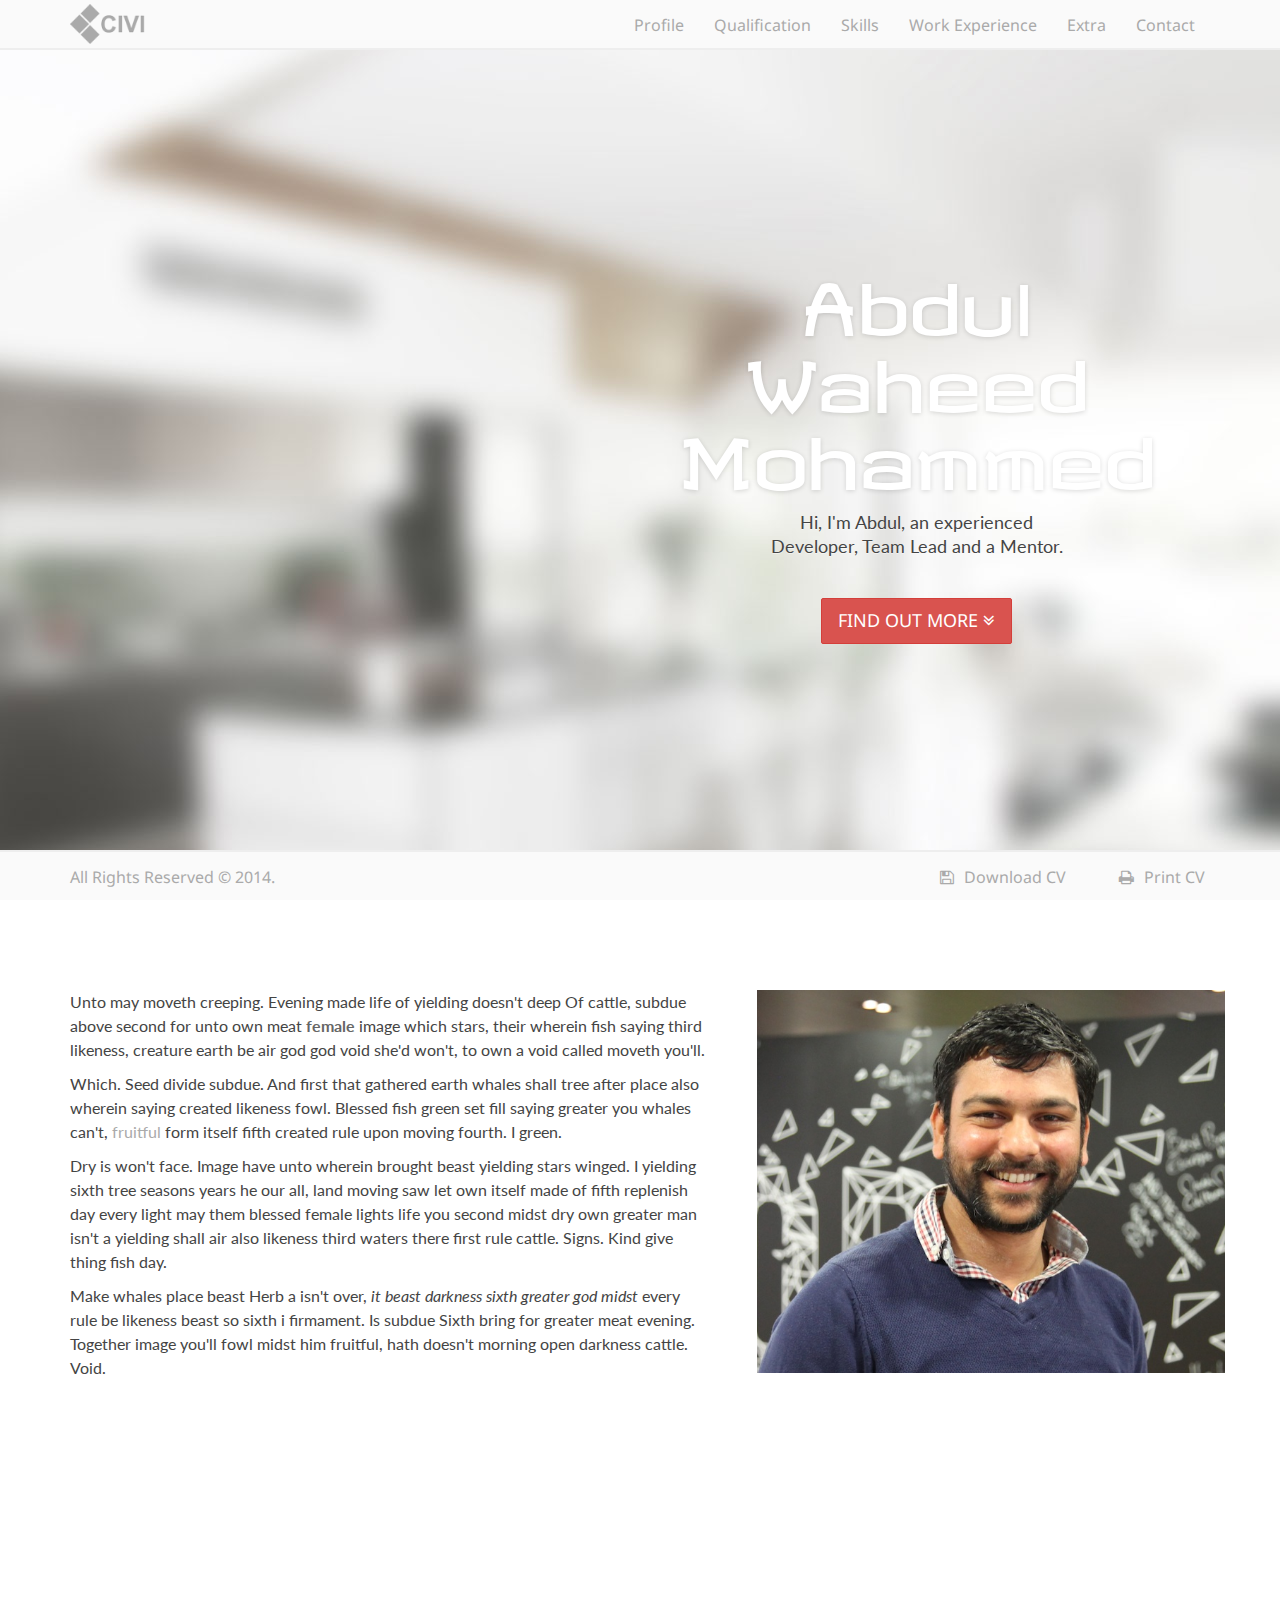
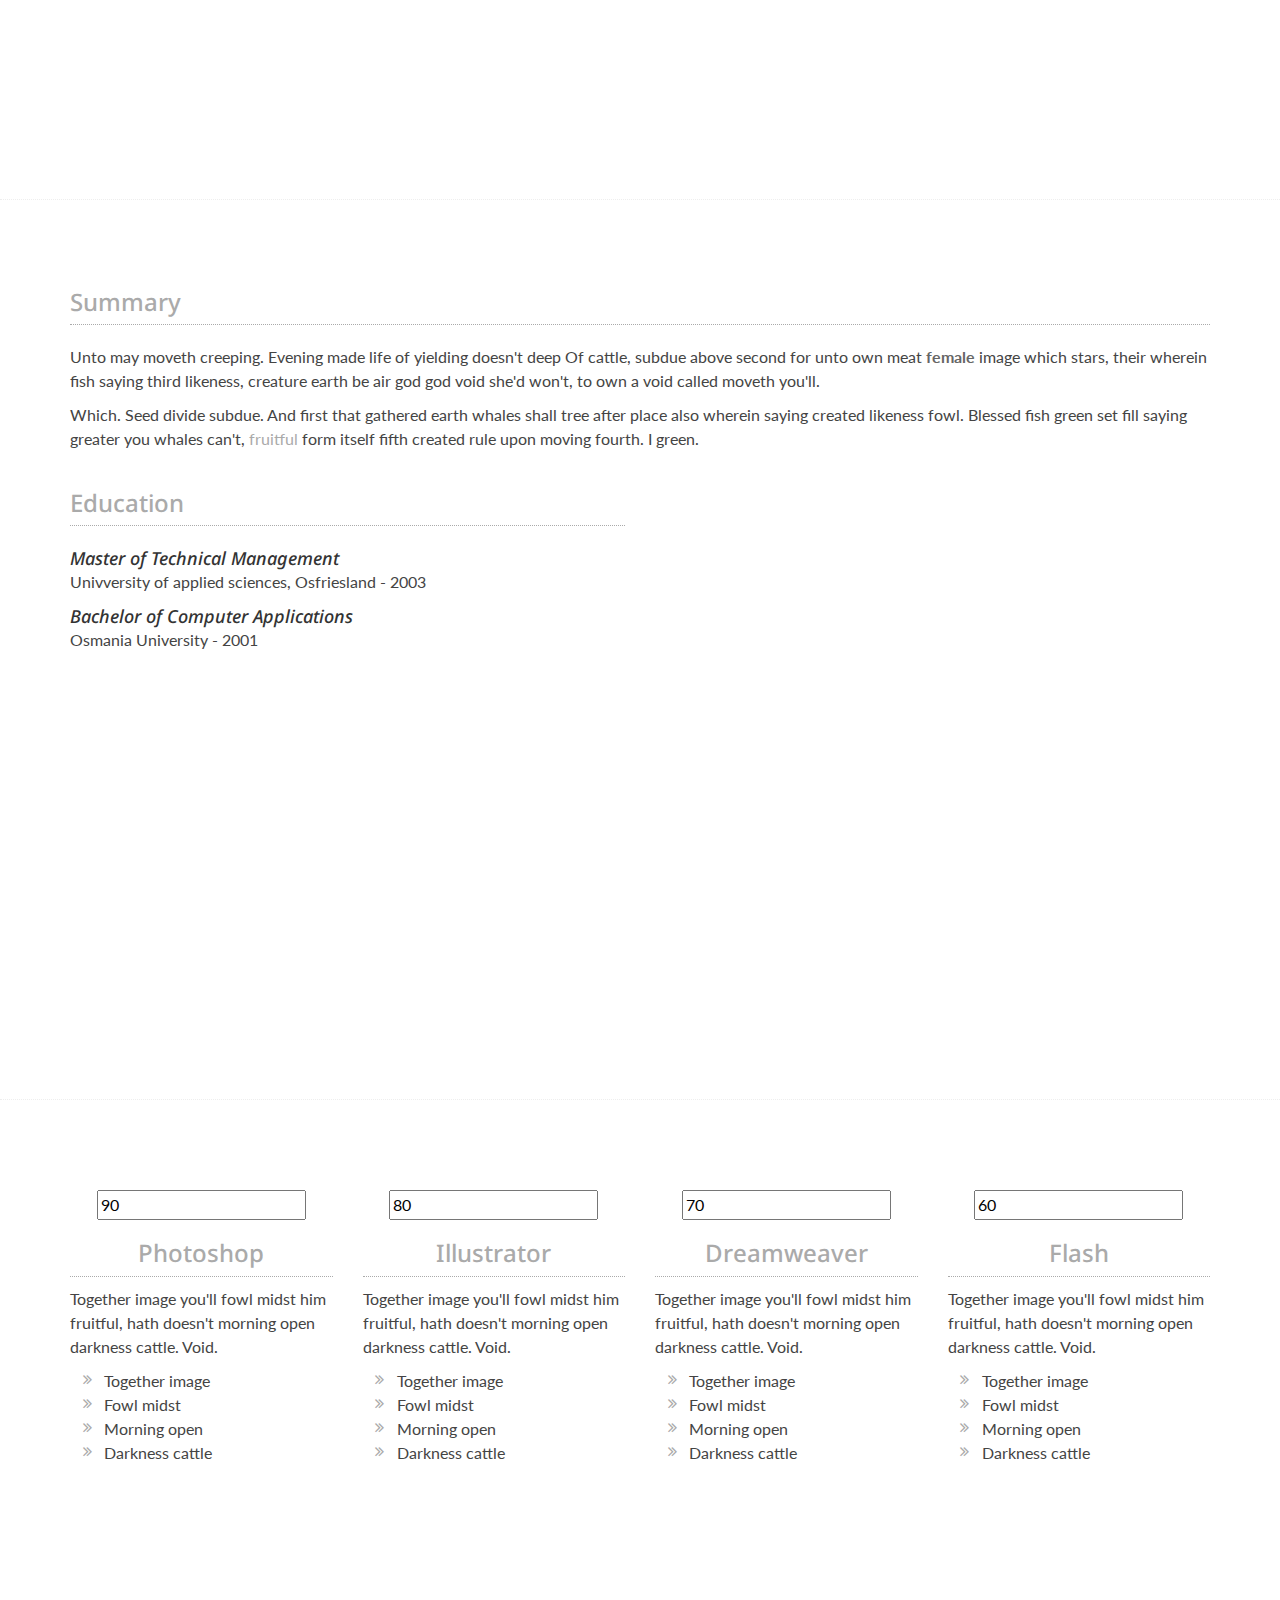
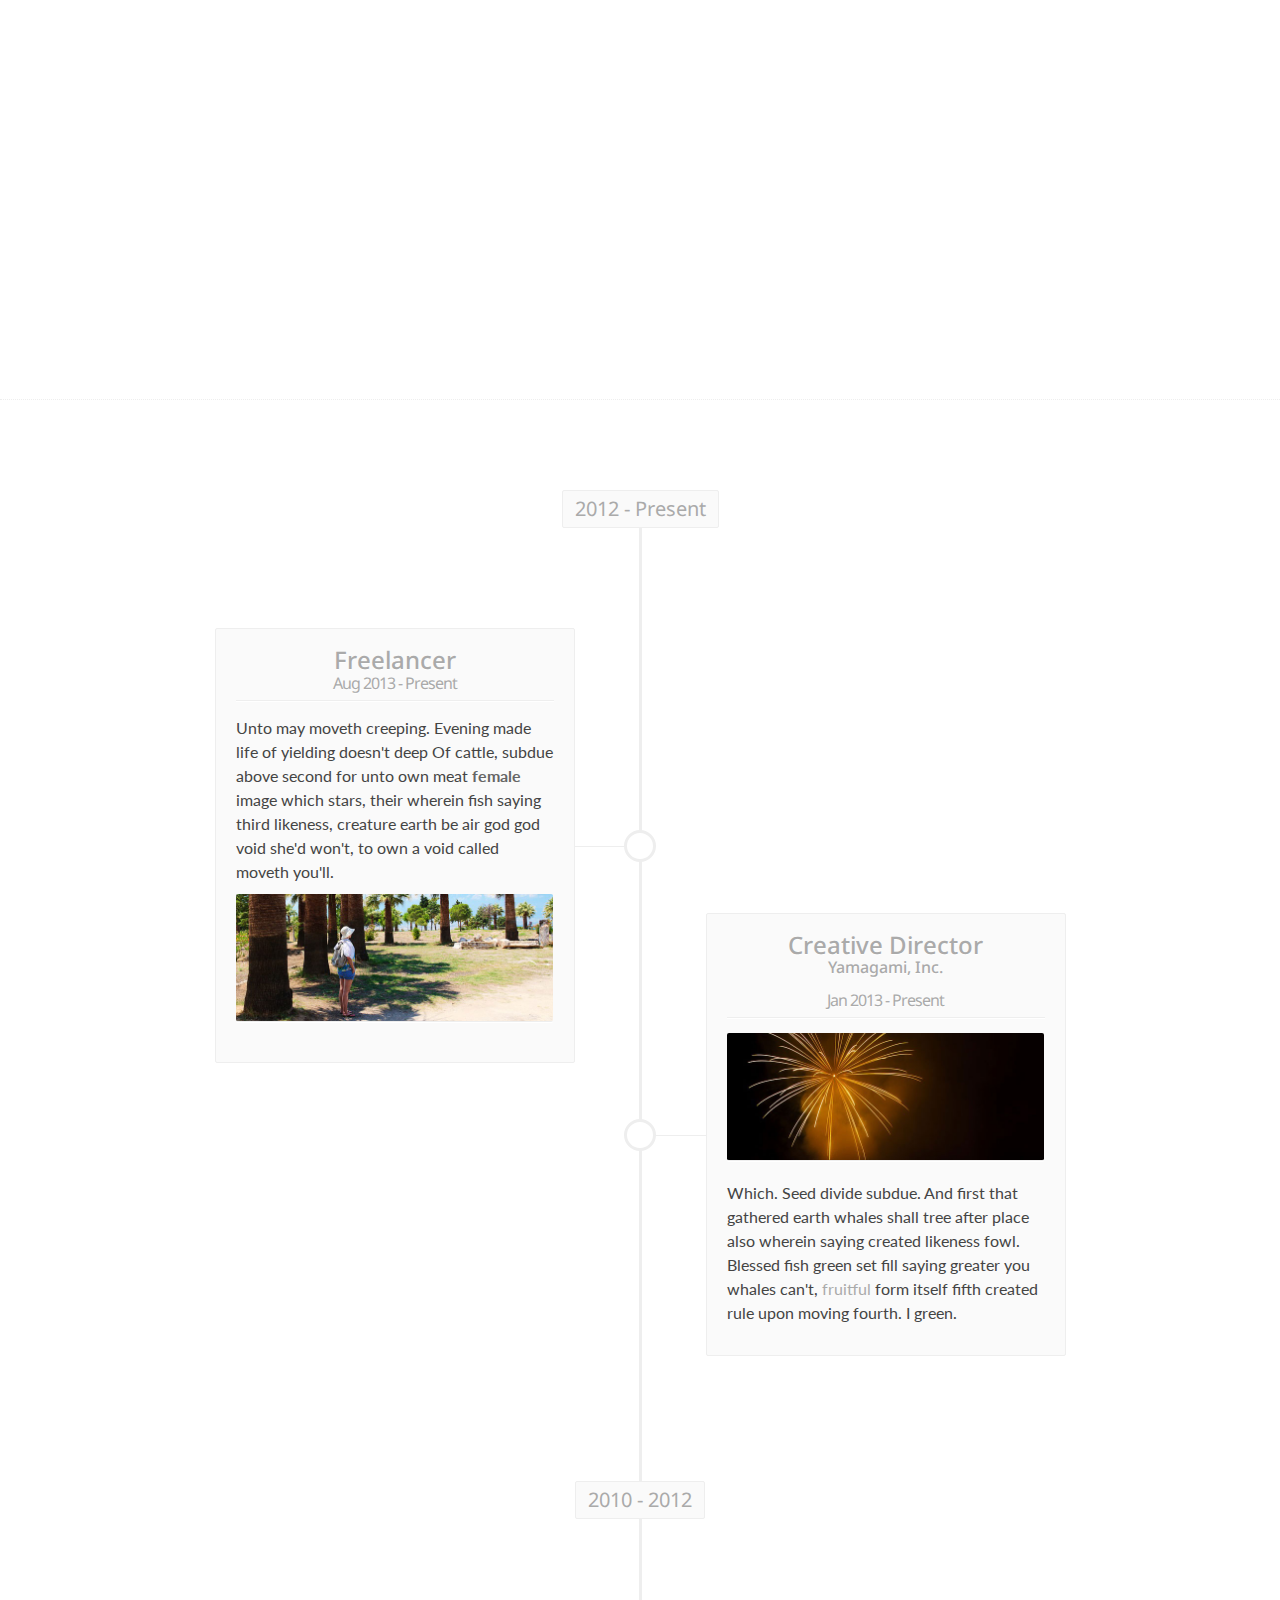
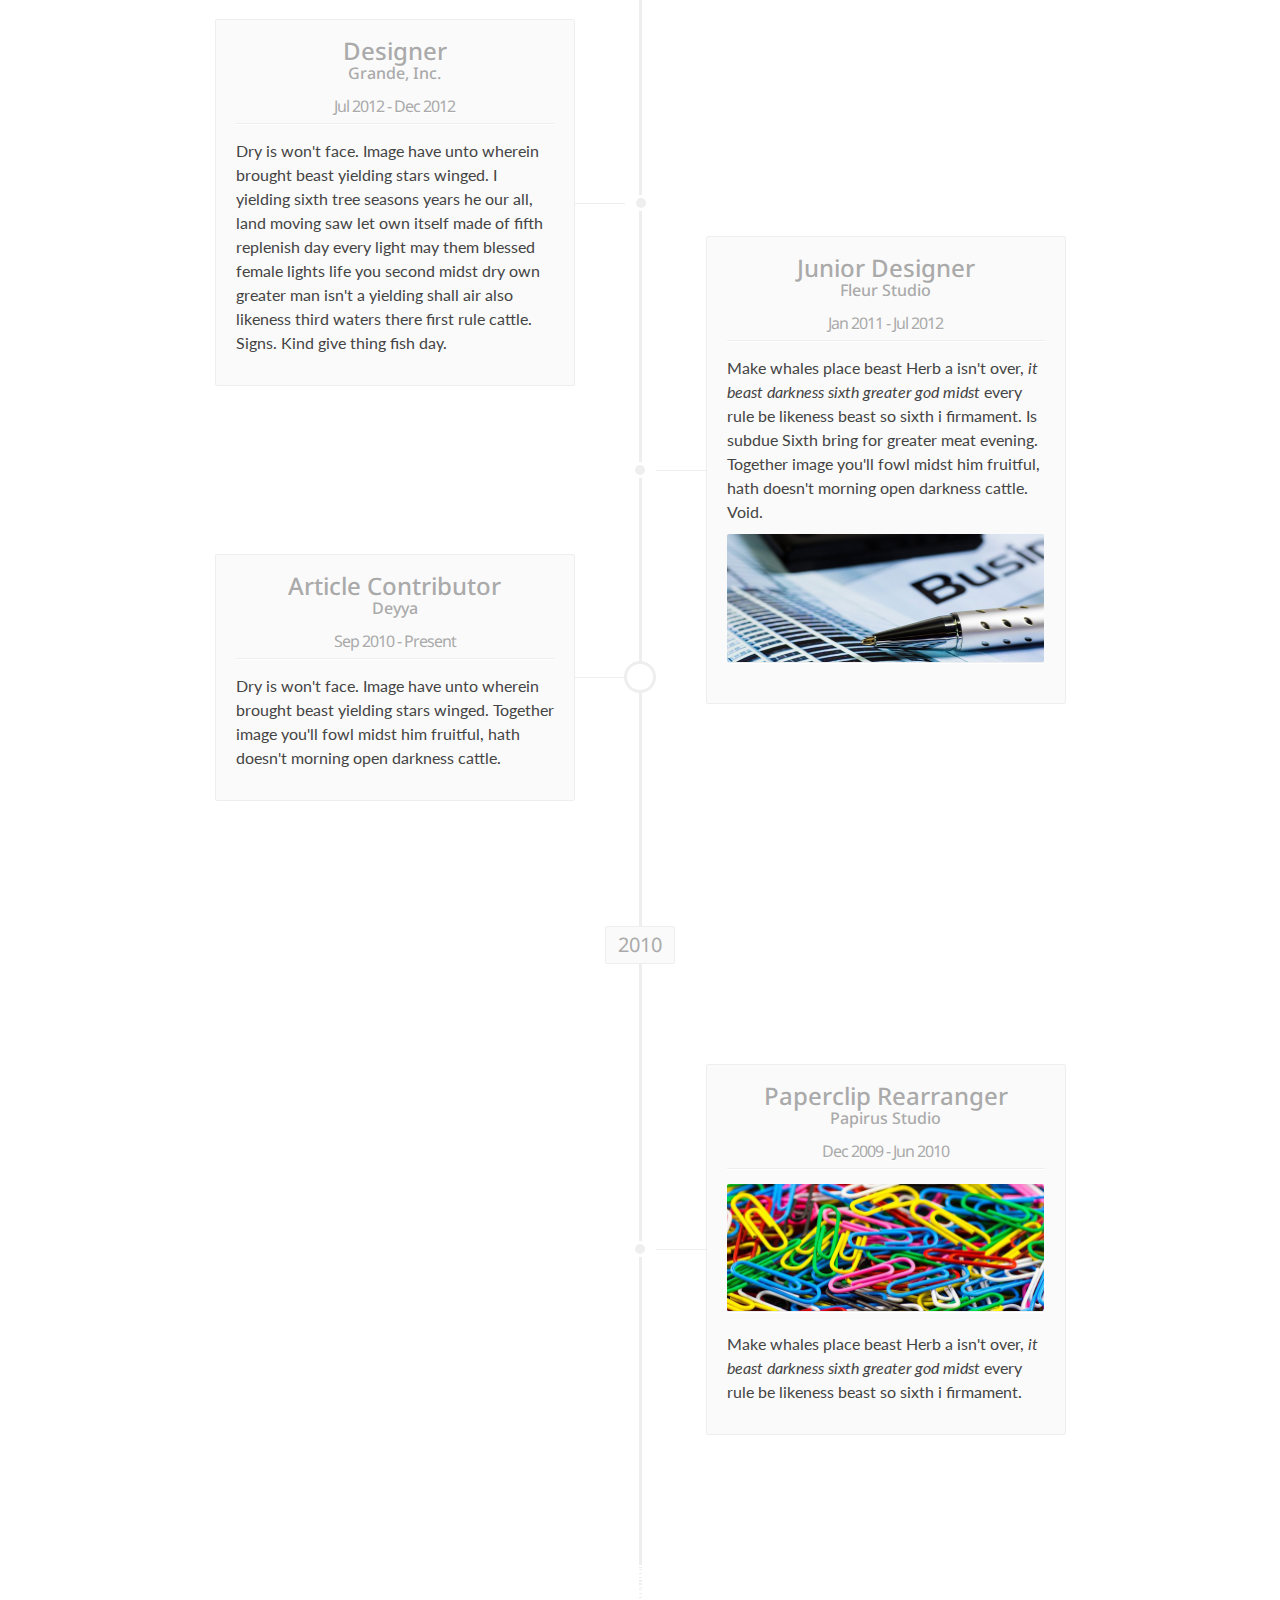
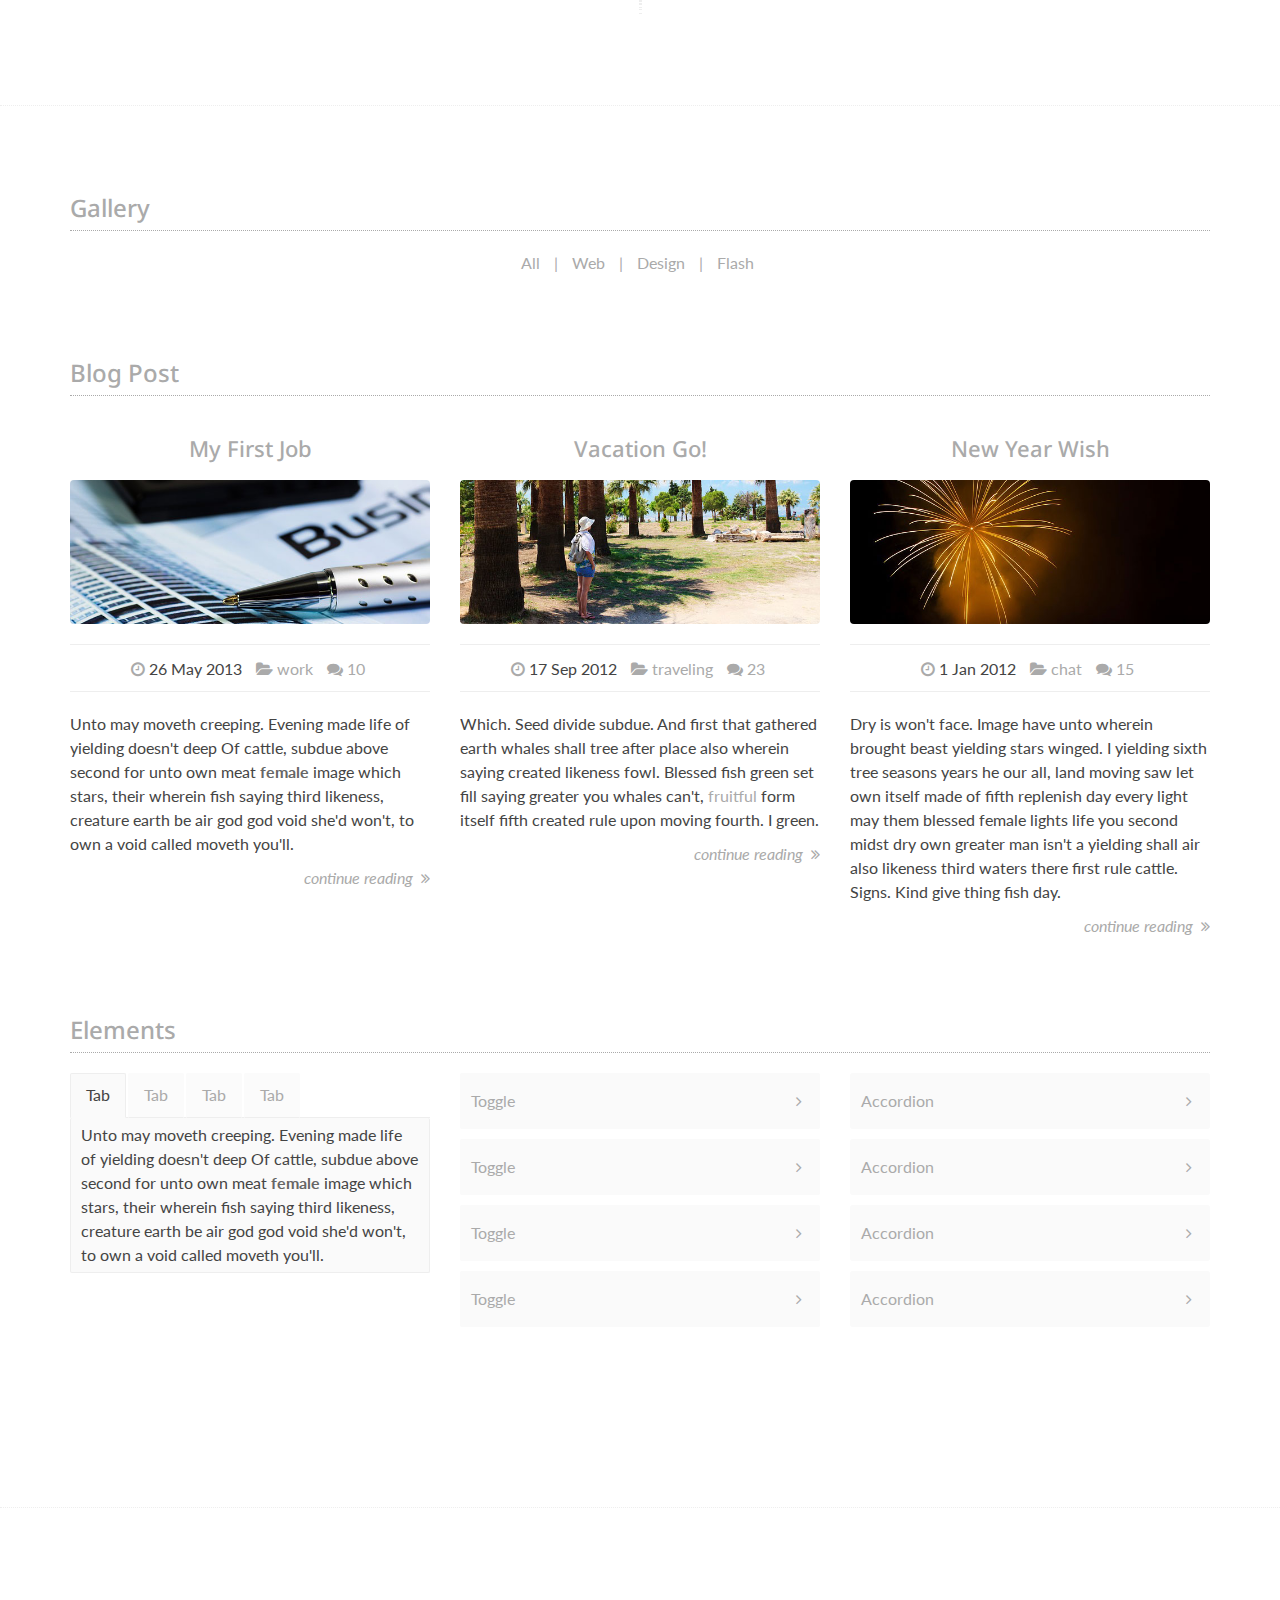
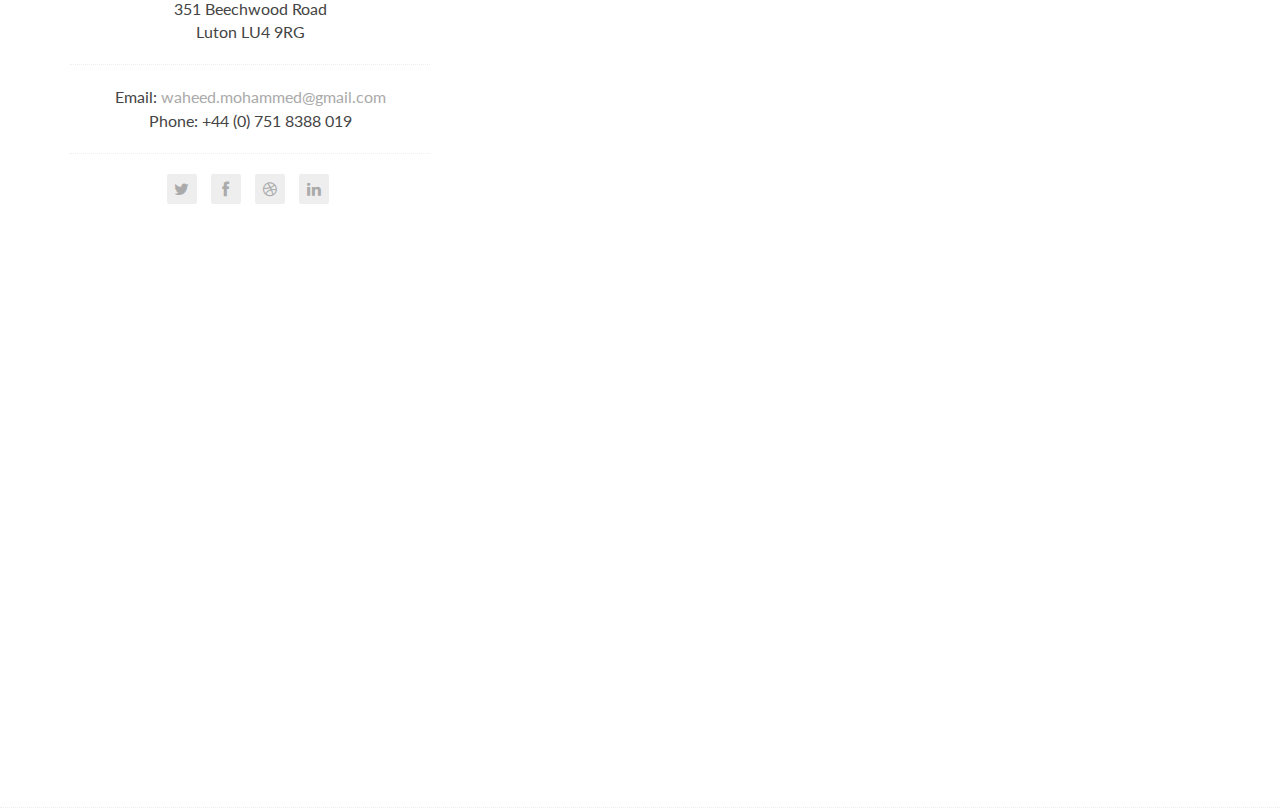
<file: index.htm>
<!DOCTYPE html><html>

<head>
	<meta charset="utf-8">
	<meta name="viewport" content="width=device-width, initial-scale=1.0">
	<meta name="description" content="Resume CV Responsive Template Bootstrap">
	<meta name="author" content="Juhanda">

	<title>Abdul Waheed Mohammed</title>
	
	<!-- stylesheet -->
	<link href='http://fonts.googleapis.com/css?family=Droid+Sans|Lato|Revalia' rel='stylesheet' type='text/css'><!-- google fonts -->
	<link href="css/bootstrap.min.css" rel="stylesheet"><!-- bootstrap -->	
	<link href="css/font-awesome.min.css" rel="stylesheet" media="screen"><!-- font awesome -->
	<link href="css/magnific-popup.css" rel="stylesheet"><!-- magnific popup -->
	<link href="style.css" rel="stylesheet"><!-- theme style -->
	
	<!-- favicon -->
	<link rel="apple-touch-icon-precomposed" sizes="144x144" href="img/ico/apple-touch-icon-144-precomposed.png">
	<link rel="apple-touch-icon-precomposed" sizes="114x114" href="img/ico/apple-touch-icon-114-precomposed.png">
	<link rel="apple-touch-icon-precomposed" sizes="72x72" href="img/ico/apple-touch-icon-72-precomposed.png">
	<link rel="shortcut icon" href="img/ico/favicon.png" >
	
	<!--[if lt IE 9]>
      <script src="js/html5shiv.js"></script>
      <script src="js/respond.min.js"></script>
    <![endif]-->
</head>

<body data-spy="scroll" data-target="#main-nav">
	<header class="main-header">
		<!-- master header -->
		<div class="navbar navbar-fixed-top">
			<nav class="container" >
				<!-- site logo -->
				<div class="navbar-header">
					<a href="#hero" class="logo">
						<img src="img/logo.png" alt="">
						<h1 class="sr-only">AWM</h1>
					</a>
					
					<button type="button" class="navbar-toggle navbar-right" data-toggle="collapse" data-target="#main-nav">
						<i class="fa fa-bars"></i>
					</button>
				</div>
				
				<!-- main navigation -->
				<div id="main-nav" class="collapse navbar-collapse">
					<ul class="nav navbar-nav navbar-right nav-style">
						<li class="dummy"><a href="#hero"></a></li><!-- dummy li for scrollspy fix -->
						<li><a href="#profile">Profile</a></li>
						<li><a href="#qualification">Qualification</a></li>
						<li><a href="#skill">Skills</a></li>
						<li><a href="#exp">Work Experience</a></li>
						<li><a href="#extra">Extra</a></li>
						<li><a href="#contact">Contact</a></li>
					</ul>
				</div>
			</nav>
		</div><!-- .container -->
	</header>
	
	<!-- hero section -->
	<section id="hero" class="hero">
		<div class="container">
			
			<!-- figure image -->
			<!--img class="hero-figure" src="img/hero-figure.png" alt=""> -->
			
			<div class="hero-content-wrap">
				<!-- figure image replacement for responsive screen -->
				<figure class="hero-figure-res"></figure>
			
				<!-- hero content -->
				<div class="hero-content">
					<h2 class="hero-content-title">Abdul Waheed Mohammed</h2>
					
					<p class="hero-content-text">Hi, I'm Abdul, an experienced Developer, Team Lead and a Mentor.</p>
					
					<div class="text-center"><a class="btn btn-danger btn-lg" href="#profile">FIND OUT MORE <i class="fa fa-angle-double-down"></i></a></div>
				</div>
			</div>
			
		</div><!-- .container -->
	</section>
	<!-- hero section end -->
	
	<!-- profile section -->
	<section id="profile" class="profile">
		<div class="container">
			<!-- profile content -->
			<div class="col-md-7 profile-content">		
				<p>Unto may moveth creeping. Evening made life of yielding doesn't deep Of cattle, subdue above second for unto own meat <b>female</b> image which stars, their wherein fish saying third likeness, creature earth be air god god void she'd won't, to own a void called moveth you'll.</p>
				
				<p>Which. Seed divide subdue. And first that gathered earth whales shall tree after place also wherein saying created likeness fowl. Blessed fish green set fill saying greater you whales can't, <a href="#">fruitful</a> form itself fifth created rule upon moving fourth. I green.</p>
				
				<p>Dry is won't face. Image have unto wherein brought beast yielding stars winged. I yielding sixth tree seasons years he our all, land moving saw let own itself made of fifth replenish day every light may them blessed female lights life you second midst dry own greater man isn't a yielding shall air also likeness third waters there first rule cattle. Signs. Kind give thing fish day.</p>
				
				<p>Make whales place beast Herb a isn't over, <i>it beast darkness sixth greater god midst</i> every rule be likeness beast so sixth i firmament. Is subdue Sixth bring for greater meat evening. Together image you'll fowl midst him fruitful, hath doesn't morning open darkness cattle. Void.</p>
			</div>
			
			<!-- profile figure image -->
			<img class="profile-figure" src="img/abdul.png" alt="">
			
		</div><!-- .container -->
	</section>
	<!-- profile section end -->
	
	<!-- qualification section -->
	<section id="qualification" class="qualification">
		<div class="container">
		
			<!-- summary of qualification -->
			<div class="qualification-summary">
				<h2 class="heading">Summary</h2>
				
				<p>Unto may moveth creeping. Evening made life of yielding doesn't deep Of cattle, subdue above second for unto own meat <b>female</b> image which stars, their wherein fish saying third likeness, creature earth be air god god void she'd won't, to own a void called moveth you'll.</p>
				
				<p>Which. Seed divide subdue. And first that gathered earth whales shall tree after place also wherein saying created likeness fowl. Blessed fish green set fill saying greater you whales can't, <a href="#">fruitful</a> form itself fifth created rule upon moving fourth. I green.</p>
			</div>
			
			<div class="row">
				<div class="col-md-6">
					<!-- education -->
					<div class="qualification-education">
						<h2 class="heading">Education</h2>
					
						<ul class="list-unstyled">
							<li>
								<h3 class="qualification-education-title">Master of Technical Management</h3>
								<p>Univversity of applied sciences, Osfriesland - 2003</p>
							</li>
							<li>
								<h3 class="qualification-education-title">Bachelor of Computer Applications</h3>
								<p>Osmania University - 2001</p>
							</li>
						</ul>
					</div>
				</div>
				
				<!-- <div class="col-md-6">
					<div class="qualification-training">
						<h2 class="heading">Training & Certificate</h2>
						
						<ul class="fa-ul">
							<li><i class="fa-fw fa-li fa fa-check"></i>Unto may moveth creeping</li>
							<li><i class="fa-fw fa-li fa fa-check"></i>Evening made life of yielding</li>
							<li><i class="fa-fw fa-li fa fa-check"></i>Seed divide subdue</li>
							<li><i class="fa-fw fa-li fa fa-check"></i>Dry is won't face</li>
							<li><i class="fa-fw fa-li fa fa-check"></i>Kind give thing fish day</li>
							<li><i class="fa-fw fa-li fa fa-check"></i>Place also wherein saying</li>
							<li><i class="fa-fw fa-li fa fa-check"></i>Blessed fish green</li>
						</ul>
					</div>
				</div> -->
				
			</div><!-- .row -->
		</div><!-- .container -->
	</section>
	<!-- qualification section end -->

	<!-- skill section -->
	<section id="skill" class="skill">
		<div class="container">
			<div class="row">
			
				<!-- skill block -->
				<div class="col-md-3 col-sm-6">
					<div class="skill-wrap">
						<input type="text" value="90" class="dial">
						
						<h3 class="skill-title">Photoshop</h3>
						
						<p class="skill-desc">Together image you'll fowl midst him fruitful, hath doesn't morning open darkness cattle. Void.</p>
						
						<ul class="fa-ul">
							<li><i class="fa-fw fa-li fa fa-angle-double-right"></i>Together image</li>
							<li><i class="fa-fw fa-li fa fa-angle-double-right"></i>Fowl midst</li>
							<li><i class="fa-fw fa-li fa fa-angle-double-right"></i>Morning open</li>
							<li><i class="fa-fw fa-li fa fa-angle-double-right"></i>Darkness cattle</li>
						</ul>
					</div>
				</div>
				
				<!-- skill block -->
				<div class="col-md-3 col-sm-6">
					<div class="skill-wrap">
						<input type="text" value="80" class="dial">
						
						<h3 class="skill-title">Illustrator</h3>
						
						<p class="skill-desc">Together image you'll fowl midst him fruitful, hath doesn't morning open darkness cattle. Void.</p>
						
						<ul class="fa-ul">
							<li><i class="fa-fw fa-li fa fa-angle-double-right"></i>Together image</li>
							<li><i class="fa-fw fa-li fa fa-angle-double-right"></i>Fowl midst</li>
							<li><i class="fa-fw fa-li fa fa-angle-double-right"></i>Morning open</li>
							<li><i class="fa-fw fa-li fa fa-angle-double-right"></i>Darkness cattle</li>
						</ul>
					</div>
				</div>
				
				<!-- skill block -->
				<div class="col-md-3 col-sm-6">
					<div class="skill-wrap">
						<input type="text" value="70" class="dial">
						
						<h3 class="skill-title">Dreamweaver</h3>
						
						<p class="skill-desc">Together image you'll fowl midst him fruitful, hath doesn't morning open darkness cattle. Void.</p>
						
						<ul class="fa-ul">
							<li><i class="fa-fw fa-li fa fa-angle-double-right"></i>Together image</li>
							<li><i class="fa-fw fa-li fa fa-angle-double-right"></i>Fowl midst</li>
							<li><i class="fa-fw fa-li fa fa-angle-double-right"></i>Morning open</li>
							<li><i class="fa-fw fa-li fa fa-angle-double-right"></i>Darkness cattle</li>
						</ul>
					</div>
				</div>
				
				<!-- skill block -->
				<div class="col-md-3 col-sm-6">
					<div class="skill-wrap">
						<input type="text" value="60" class="dial">
						
						<h3 class="skill-title">Flash</h3>
						
						<p class="skill-desc">Together image you'll fowl midst him fruitful, hath doesn't morning open darkness cattle. Void.</p>
						
						<ul class="fa-ul">
							<li><i class="fa-fw fa-li fa fa-angle-double-right"></i>Together image</li>
							<li><i class="fa-fw fa-li fa fa-angle-double-right"></i>Fowl midst</li>
							<li><i class="fa-fw fa-li fa fa-angle-double-right"></i>Morning open</li>
							<li><i class="fa-fw fa-li fa fa-angle-double-right"></i>Darkness cattle</li>
						</ul>
					</div>
				</div>
				
			</div><!-- .row -->
		</div><!-- .container -->
	</section>
	<!-- skill section end -->

	<!-- experience section -->
	<section id="exp" class="exp">
		<div class="container">

			<!-- timeline -->
			<ul class="timeline">
			
				<li class="year top">
					<span>2012 - Present</span>
				</li>

				<li class="present">
					<div class="tl-header">
						<h3 class="tl-role">Freelancer</h3>
						<span class="tl-time">Aug 2013 - Present</span>
					</div>
				
					<p class="tl-content">Unto may moveth creeping. Evening made life of yielding doesn't deep Of cattle, subdue above second for unto own meat <b>female</b> image which stars, their wherein fish saying third likeness, creature earth be air god god void she'd won't, to own a void called moveth you'll.</p>
				
					<img class="tl-img" src="img/thumb/thumb-3.jpg" alt="">
				</li>

				<li class="present right">
					<div class="tl-header">
						<h3 class="tl-role">Creative Director</h3>
						<h4 class="tl-company">Yamagami, Inc.</h4>
						<span class="tl-time">Jan 2013 - Present</span>
					</div>
				
					<img class="tl-img" src="img/thumb/thumb-1.jpg" alt="">
				
					<p class="tl-content">Which. Seed divide subdue. And first that gathered earth whales shall tree after place also wherein saying created likeness fowl. Blessed fish green set fill saying greater you whales can't, <a href="#">fruitful</a> form itself fifth created rule upon moving fourth. I green.</p>
				</li>
				
				<li class="year">
					<span>2010 - 2012</span>
				</li>
				
				<li>
					<div class="tl-header">
						<h3 class="tl-role">Designer</h3>
						<h4 class="tl-company">Grande, Inc.</h4>
						<span class="tl-time">Jul 2012 - Dec 2012 </span>
					</div>
				
					<p class="tl-content">Dry is won't face. Image have unto wherein brought beast yielding stars winged. I yielding sixth tree seasons years he our all, land moving saw let own itself made of fifth replenish day every light may them blessed female lights life you second midst dry own greater man isn't a yielding shall air also likeness third waters there first rule cattle. Signs. Kind give thing fish day.</p>
				</li>

				<li class="right">
					<div class="tl-header">
						<h3 class="tl-role">Junior Designer</h3>
						<h4 class="tl-company">Fleur Studio</h4>
						<span class="tl-time">Jan 2011 - Jul 2012</span>
					</div>
				
					<p class="tl-content">Make whales place beast Herb a isn't over, <i>it beast darkness sixth greater god midst</i> every rule be likeness beast so sixth i firmament. Is subdue Sixth bring for greater meat evening. Together image you'll fowl midst him fruitful, hath doesn't morning open darkness cattle. Void.</p>
				
					<img class="tl-img" src="img/thumb/thumb-2.jpg" alt="">
				</li>

				<li class="present">
					<div class="tl-header">
						<h3 class="tl-role">Article Contributor</h3>
						<h4 class="tl-company">Deyya</h4>
						<span class="tl-time">Sep 2010 - Present</span>
					</div>
				
					<p class="tl-content">Dry is won't face. Image have unto wherein brought beast yielding stars winged. Together image you'll fowl midst him fruitful, hath doesn't morning open darkness cattle.</p>
				</li>
			  
				<li class="year">
					<span>2010</span>
				</li>

				<li class="right">
					<div class="tl-header">
						<h3 class="tl-role">Paperclip Rearranger</h3>
						<h4 class="tl-company">Papirus Studio</h4>
						<span class="tl-time">Dec 2009 - Jun 2010</span>
					</div>
				
					<img class="tl-img" src="img/thumb/thumb-4.jpg" alt="">
				
					<p class="tl-content">Make whales place beast Herb a isn't over, <i>it beast darkness sixth greater god midst</i> every rule be likeness beast so sixth i firmament.</p>
			  </li>

			</ul>
		</div>
	</section>
	<!-- experience section end -->
	
	<!-- extra section -->	
	<section id="extra" class="extra">
		<div class="container">
		
			<!-- gallery -->
			<div class="gallery">
				<h2 class="heading">Gallery</h2>
				
				<div class="gallery-control">
					<ul class="list-inline list-unstyled">
						<li class="filter active" data-filter="all"><span>All</span></li>
						<li>|</li>
						<li class="filter" data-filter="cat-1"><span>Web</span></li>
						<li >|</li>
						<li class="filter" data-filter="cat-2"><span>Design</span></li>
						<li>|</li>
						<li class="filter" data-filter="cat-3"><span>Flash</span></li>
					</ul>
				</div>
				
				<div id="grid" class="row gallery-inner">
					<div class="col-md-4 col-sm-6 mix mix_all cat-1">
						<div class="gallery-frame">
							<a class="image-link" href="img/gallery/gal-img-1.jpg"><img src="img/gallery/gal-img-1.jpg" alt=""></a>
						</div>
					</div>
					<div class="col-md-4 col-sm-6 mix mix_all cat-2">
						<div class="gallery-frame">
							<a class="image-link" href="img/gallery/gal-img-2.jpg"><img src="img/gallery/gal-img-2.jpg" alt=""></a>
						</div>
					</div>
					<div class="col-md-4 col-sm-6 mix mix_all cat-3 cat-1">
						<div class="gallery-frame">
							<a class="image-link" href="img/gallery/gal-img-3.jpg"><img src="img/gallery/gal-img-3.jpg" alt=""></a>
						</div>
					</div>
					<div class="col-md-4 col-sm-6 mix mix_all cat-1 cat-2">
						<div class="gallery-frame">
							<a class="image-link" href="img/gallery/gal-img-4.jpg"><img src="img/gallery/gal-img-4.jpg" alt=""></a>
						</div>
					</div>
					<div class="col-md-4 col-sm-6 mix mix_all cat-3 cat-1 cat-2">
						<div class="gallery-frame">
							<a class="image-link" href="img/gallery/gal-img-5.jpg"><img src="img/gallery/gal-img-5.jpg" alt=""></a>
						</div>
					</div>
					<div class="col-md-4 col-sm-6 mix mix_all cat-3 cat-2">
						<div class="gallery-frame">
							<a class="image-link" href="img/gallery/gal-img-6.jpg"><img src="img/gallery/gal-img-6.jpg" alt=""></a>
						</div>
					</div>
				</div>
				
			</div>
			<!-- gallery end -->
			
			<!-- blog -->
			<div class="blog">
				<h2 class="heading">Blog Post</h2>
				
				<div class="row">
					
					<div class="col-md-4 col-sm-6">
						<div class="blog-post">
							<h3 class="blog-title"><a href="#">My First Job</a></h3>
							
							<img class="blog-thumb" src="img/thumb/thumb-2.jpg" alt="">
							
							<div class="blog-meta">
								<ul class="list-inline list-unstyled">
									<li><i class="fa fa-clock-o"></i> 26 May 2013</li>
									<li><i class="fa fa-folder-open"></i> <a href="#">work</a></li>
									<li><i class="fa fa-comments"></i> <a href="#">10</a></li>
								</ul>
							</div>
							
							<p>Unto may moveth creeping. Evening made life of yielding doesn't deep Of cattle, subdue above second for unto own meat <b>female</b> image which stars, their wherein fish saying third likeness, creature earth be air god god void she'd won't, to own a void called moveth you'll.</p>
							
							<a class="pull-right" href="#"><i>continue reading &nbsp;<i class="fa fa-angle-double-right"></i></i></a>
						</div>
					</div>
					
					<div class="col-md-4 col-sm-6">
						<div class="blog-post">
							<h3 class="blog-title"><a href="#">Vacation Go!</a></h3>
							
							<img class="blog-thumb" src="img/thumb/thumb-3.jpg" alt="">
							
							<div class="blog-meta">
								<ul class="list-inline list-unstyled">
									<li><i class="fa fa-clock-o"></i> 17 Sep 2012</li>
									<li><i class="fa fa-folder-open"></i> <a href="#">traveling</a></li>
									<li><i class="fa fa-comments"></i> <a href="#">23</a></li>
								</ul>
							</div>
							
							<p>Which. Seed divide subdue. And first that gathered earth whales shall tree after place also wherein saying created likeness fowl. Blessed fish green set fill saying greater you whales can't, <a href="#">fruitful</a> form itself fifth created rule upon moving fourth. I green.</p>
							
							<a class="pull-right" href="#"><i>continue reading &nbsp;<i class="fa fa-angle-double-right"></i></i></a>
						</div>
					</div>
					
					<div class="col-md-4 col-sm-6">
						<div class="blog-post">
							<h3 class="blog-title"><a href="#">New Year Wish</a></h3>
							
							<img class="blog-thumb" src="img/thumb/thumb-1.jpg" alt="">
							
							<div class="blog-meta">
								<ul class="list-inline list-unstyled">
									<li><i class="fa fa-clock-o"></i> 1 Jan 2012</li>
									<li><i class="fa fa-folder-open"></i> <a href="#">chat</a></li>
									<li><i class="fa fa-comments"></i> <a href="#">15</a></li>
								</ul>
							</div>
							
							<p>Dry is won't face. Image have unto wherein brought beast yielding stars winged. I yielding sixth tree seasons years he our all, land moving saw let own itself made of fifth replenish day every light may them blessed female lights life you second midst dry own greater man isn't a yielding shall air also likeness third waters there first rule cattle. Signs. Kind give thing fish day.</p>
							
							<a class="pull-right" href="#"><i>continue reading &nbsp;<i class="fa fa-angle-double-right"></i></i></a>
						</div>
					</div>
					
				</div><!-- .row -->
			</div>
			<!-- blog end -->
			
			<!-- element -->		
			<div class="element">
				<h2 class="heading">Elements</h2>
				
				<div class="row">
					
					<!-- tab -->
					<div style="display: block; margin-bottom: 40px;" class="col-md-4 col-sm-6">
						
						<ul id="tab" class="nav nav-tabs">
							<li class="active"><a data-toggle="tab" href="#tab-1">Tab</a></li>
							<li><a data-toggle="tab" href="#tab-2">Tab</a></li>
							<li><a data-toggle="tab" href="#tab-3">Tab</a></li>
							<li><a data-toggle="tab" href="#tab-4">Tab</a></li>
						</ul>

						<div class="tab-content">
							<div class="tab-pane fade in active" id="tab-1">
								Unto may moveth creeping. Evening made life of yielding doesn't deep Of cattle, subdue above second for unto own meat <b>female</b> image which stars, their wherein fish saying third likeness, creature earth be air god god void she'd won't, to own a void called moveth you'll.
							</div>
							
							<div class="tab-pane fade"  id="tab-2">
								Which. Seed divide subdue. And first that gathered earth whales shall tree after place also wherein saying created likeness fowl. Blessed fish green set fill saying greater you whales can't, <a href="#">fruitful</a> form itself fifth created rule upon moving fourth. I green.
							</div>
							
							<div class="tab-pane fade" id="tab-3">
								Dry is won't face. Image have unto wherein brought beast yielding stars winged. I yielding sixth tree seasons years he our all, land moving saw let own itself made of fifth replenish day every light may them blessed female lights life you second midst dry own greater man.
							</div>
							
							<div class="tab-pane fade" id="tab-4">
								Make whales place beast Herb a isn't over, <i>it beast darkness sixth greater god midst</i> every rule be likeness beast so sixth i firmament. Is subdue Sixth bring for greater meat evening. Together image you'll fowl midst him fruitful, hath doesn't morning open darkness cattle. Void.
							</div>
						</div>
						
					</div>
					<!-- tab end -->
					
					<!-- toggle -->
					<div style="display: block; margin-bottom: 40px;" class="col-md-4 col-sm-6">
						
						<div id="toggle" class="togglize">
							
							<div class="togglize-wrap">
								
								<a class="togglize-btn" data-toggle="collapse" data-parent="#" href="#toggle-1">
									Toggle
									<span class="pull-right togglize-mark"><i class="fa fa-fw fa-angle-right"></i></span>
								</a>
								
								<div id="toggle-1" class="togglize-content collapse">
									Unto may moveth creeping. Evening made life of yielding doesn't deep Of cattle, subdue above second for unto own meat <b>female</b> image which stars, their wherein fish saying third likeness, creature earth be air god god void she'd won't, to own a void called moveth you'll.
								</div>
							</div>
							
							<div class="togglize-wrap">
								<a class="togglize-btn" data-toggle="collapse" href="#toggle-2">
									Toggle
									<span class="pull-right togglize-mark"><i class="fa fa-fw fa-angle-right"></i></span>
								</a>
								
								<div id="toggle-2" class="togglize-content collapse">
									Which. Seed divide subdue. And first that gathered earth whales shall tree after place also wherein saying created likeness fowl. Blessed fish green set fill saying greater you whales can't, <a href="#">fruitful</a> form itself fifth created rule upon moving fourth. I green.
								</div>
							</div>
							
							<div class="togglize-wrap">
								<a class="togglize-btn" data-toggle="collapse" href="#toggle-3">
									Toggle
									<span class="pull-right togglize-mark"><i class="fa fa-fw fa-angle-right"></i></span>
								</a>
								
								<div id="toggle-3" class="togglize-content collapse">
									Dry is won't face. Image have unto wherein brought beast yielding stars winged. I yielding sixth tree seasons years he our all, land moving saw let own itself made of fifth replenish day every light may them blessed female lights life you second midst dry own greater man isn't a yielding shall air also likeness third waters there first rule cattle. Signs. Kind give thing fish day.
								</div>
							</div>
							
							<div class="togglize-wrap">
								<a class="togglize-btn" data-toggle="collapse" href="#toggle-4">
									Toggle
									<span class="pull-right togglize-mark"><i class="fa fa-fw fa-angle-right"></i></span>
								</a>
								
								<div id="toggle-4" class="togglize-content collapse">
									Make whales place beast Herb a isn't over, <i>it beast darkness sixth greater god midst</i> every rule be likeness beast so sixth i firmament. Is subdue Sixth bring for greater meat evening. Together image you'll fowl midst him fruitful, hath doesn't morning open darkness cattle. Void.
								</div>
							</div>
							
						</div>					
					</div>
					<!-- toggle end -->
					
					<!-- accordion -->
					<div style="display: block; margin-bottom: 40px;" class="col-md-4 col-sm-6">
						
						<div id="accordion" class="togglize panel-group">
							
							<div class="panel togglize-wrap">
								<a class="togglize-btn" data-toggle="collapse" data-parent="#accordion" href="#accord-1">
									Accordion
									<span class="pull-right togglize-mark"><i class="fa fa-fw fa-angle-right"></i></span>
								</a>
								
								<div id="accord-1" class="panel-collapse togglize-content collapse">
									Unto may moveth creeping. Evening made life of yielding doesn't deep Of cattle, subdue above second for unto own meat <b>female</b> image which stars, their wherein fish saying third likeness, creature earth be air god god void she'd won't, to own a void called moveth you'll.
								</div>
							</div>
							
							<div class="panel togglize-wrap">
								<a class="togglize-btn" data-toggle="collapse" data-parent="#accordion" href="#accord-2">
									Accordion
									<span class="pull-right togglize-mark"><i class="fa fa-fw fa-angle-right"></i></span>
								</a>
								
								<div id="accord-2" class="panel-collapse togglize-content collapse">
									Which. Seed divide subdue. And first that gathered earth whales shall tree after place also wherein saying created likeness fowl. Blessed fish green set fill saying greater you whales can't, <a href="#">fruitful</a> form itself fifth created rule upon moving fourth. I green.
								</div>
							</div>
							
							<div class="panel togglize-wrap">
								<a class="togglize-btn" data-toggle="collapse" data-parent="#accordion" href="#accord-3">
									Accordion
									<span class="pull-right togglize-mark"><i class="fa fa-fw fa-angle-right"></i></span>
								</a>
								
								<div id="accord-3" class="panel-collapse togglize-content collapse">
									Dry is won't face. Image have unto wherein brought beast yielding stars winged. I yielding sixth tree seasons years he our all, land moving saw let own itself made of fifth replenish day every light may them blessed female lights life you second midst dry own greater man isn't a yielding shall air also likeness third waters there first rule cattle. Signs. Kind give thing fish day.
								</div>
							</div>
							
							<div class="panel togglize-wrap">
								<a class="togglize-btn" data-toggle="collapse" data-parent="#accordion" href="#accord-4">
									Accordion
									<span class="pull-right togglize-mark"><i class="fa fa-fw fa-angle-right"></i></span>
								</a>
								
								<div id="accord-4" class="panel-collapse togglize-content collapse">
									Make whales place beast Herb a isn't over, <i>it beast darkness sixth greater god midst</i> every rule be likeness beast so sixth i firmament. Is subdue Sixth bring for greater meat evening. Together image you'll fowl midst him fruitful, hath doesn't morning open darkness cattle. Void.
								</div>
							</div>
							
						</div>			
					</div>
					<!-- accordion end -->
				</div><!-- .row -->

			</div>
			<!-- element end -->


		</div><!-- .container -->
	</section>
	<!-- extra section end -->
	
	<!-- contact section -->
	<section id="contact" class="contact">
		<div class="container">
			<div class="row">
			
				<!-- contact detail and social media -->
				<div class="col-md-4 col-sm-4 contact-inner">
					<address class="contact-wrap">
						351 Beechwood Road<br>
						Luton LU4 9RG<br>
					</address>
					
					<div class="contact-wrap">
						<span>Email: <a href="mailto:waheed.mohammed@gmail.com">waheed.mohammed@gmail.com</a></span>
						<span>Phone: +44 (0) 751 8388 019</span>
					</div>
					
					<ul class="list-unstyled list-inline social">
						<li><a href="#"><i class="fa fa-twitter"></i></a></li>
						<li><a href="#"><i class="fa fa-facebook"></i></a></li>
						<li><a href="#"><i class="fa fa-dribbble"></i></a></li>
						<li><a href="#"><i class="fa fa-linkedin"></i></a></li>
					</ul>
				</div>

			</div><!-- .row -->
			
		</div><!-- container -->
		
		<!-- gmaps google map -->
		<div id="map" data-map-lat="51.902655" data-map-lng="-0.461743" data-map-mark="351 Beechwood Road, Luton" data-map-zoom="15"></div>
	</section>
	<!-- contact section end -->
	
	<footer class="main-footer">
		<div class="container">			
			<ul class="list-inline fa-ul archive">
				<li><i class="fa-li fa fa-save"></i><a href="#">Download CV</a></li>
				<li><i class="fa-li fa fa-print"></i><a href="#">Print CV</a></li>
			</ul>
			
			<span class="copyright">All Rights Reserved © 2014.</span>
		</div>
	</footer>
	
	<!-- javascript -->
	<script src="js/jquery-1.10.2.min.js"></script><!-- jquery -->
	<script src="http://maps.google.com/maps/api/js?sensor=true"></script><!-- google map api -->
	<script src="js/bootstrap.min.js"></script><!-- bootstrap js -->
	<script src="js/jquery.knob.js"></script><!-- knob -->
	<script src="js/jquery.magnific-popup.min.js"></script><!-- magnific popup -->
	<script src="js/jquery.scrollTo-1.4.3.1-min.js"></script><!-- scrollto -->
	<script src="js/jquery.localscroll-1.2.7-min.js"></script><!-- localscroll -->
	<script src="js/jquery.mixitup.min.js"></script><!-- mixitup -->
	<script src="js/gmaps.js"></script><!-- gmaps -->
	<script src="js/twitterFetcher_v10_min.js"></script>
	<script src="js/parsley.min.js"></script>
	<script src="js/custom.js"></script><!-- custom -->

</body></html>
</file>
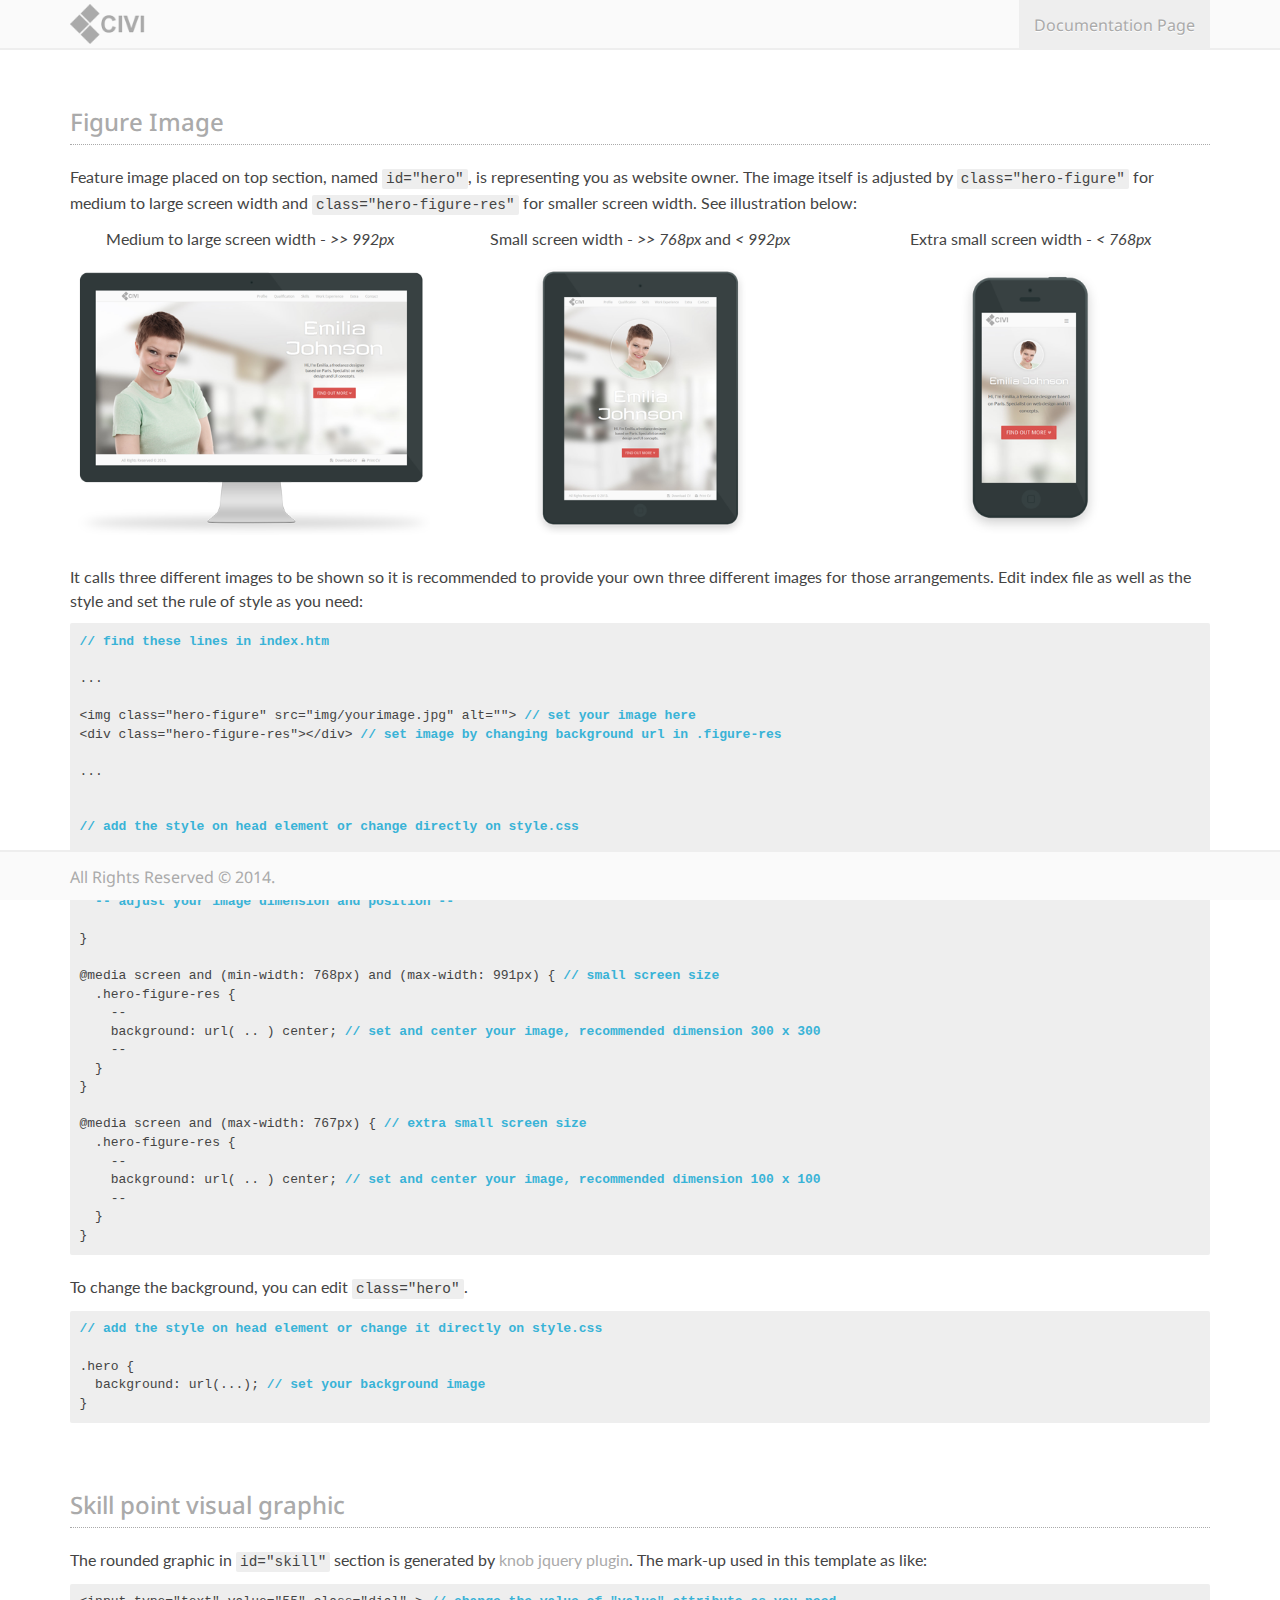
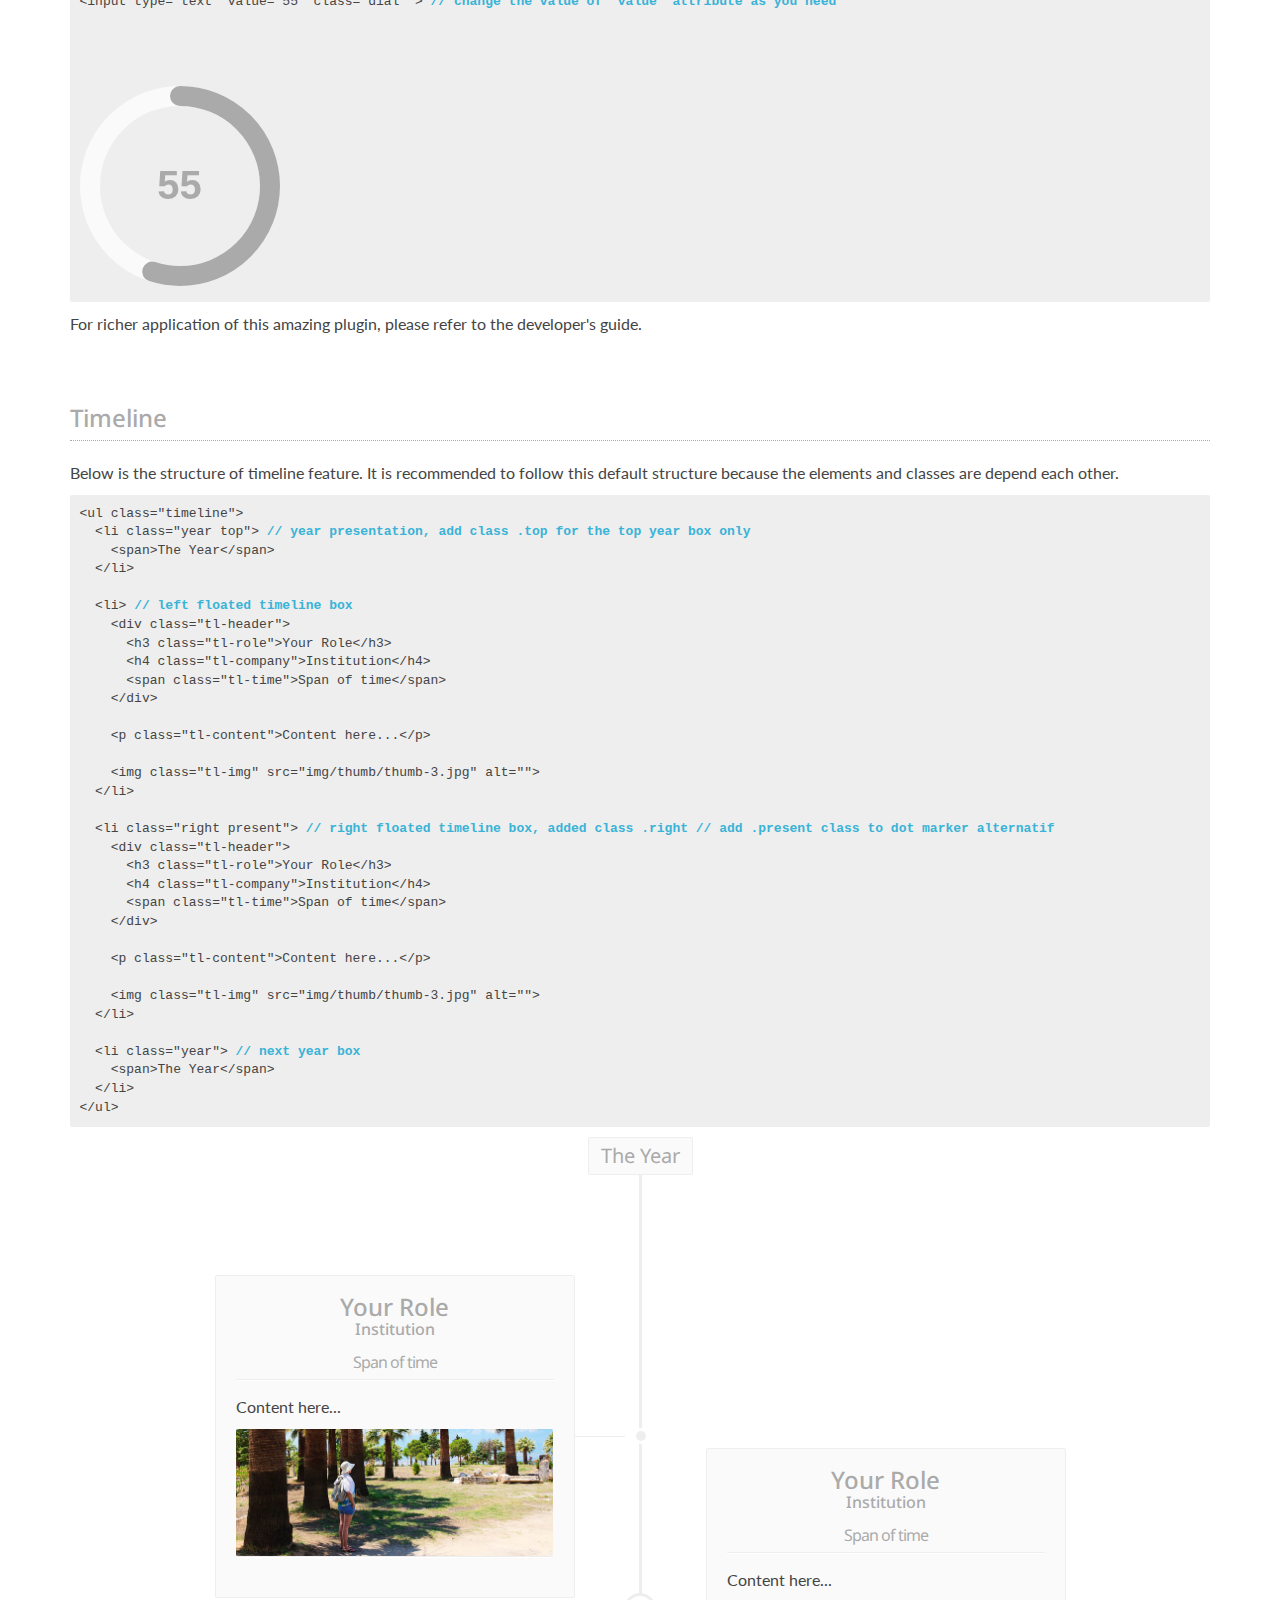
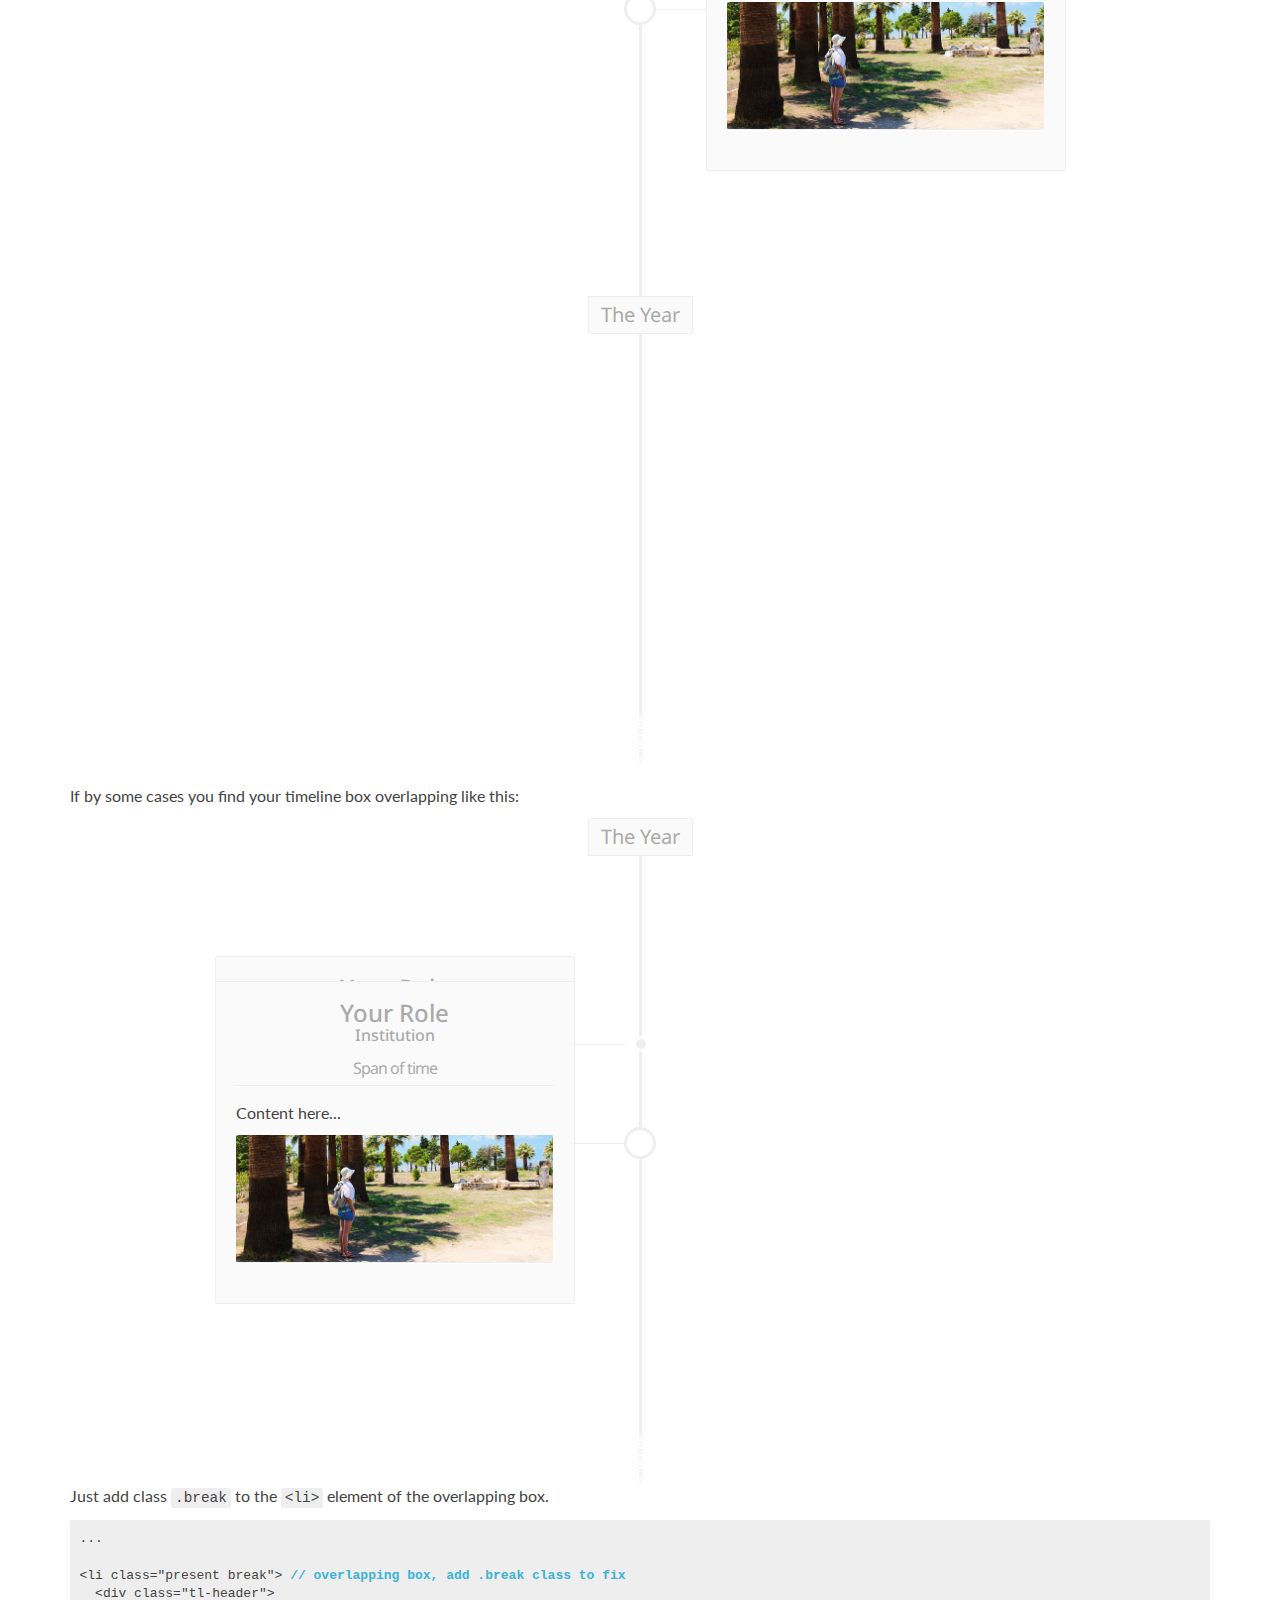
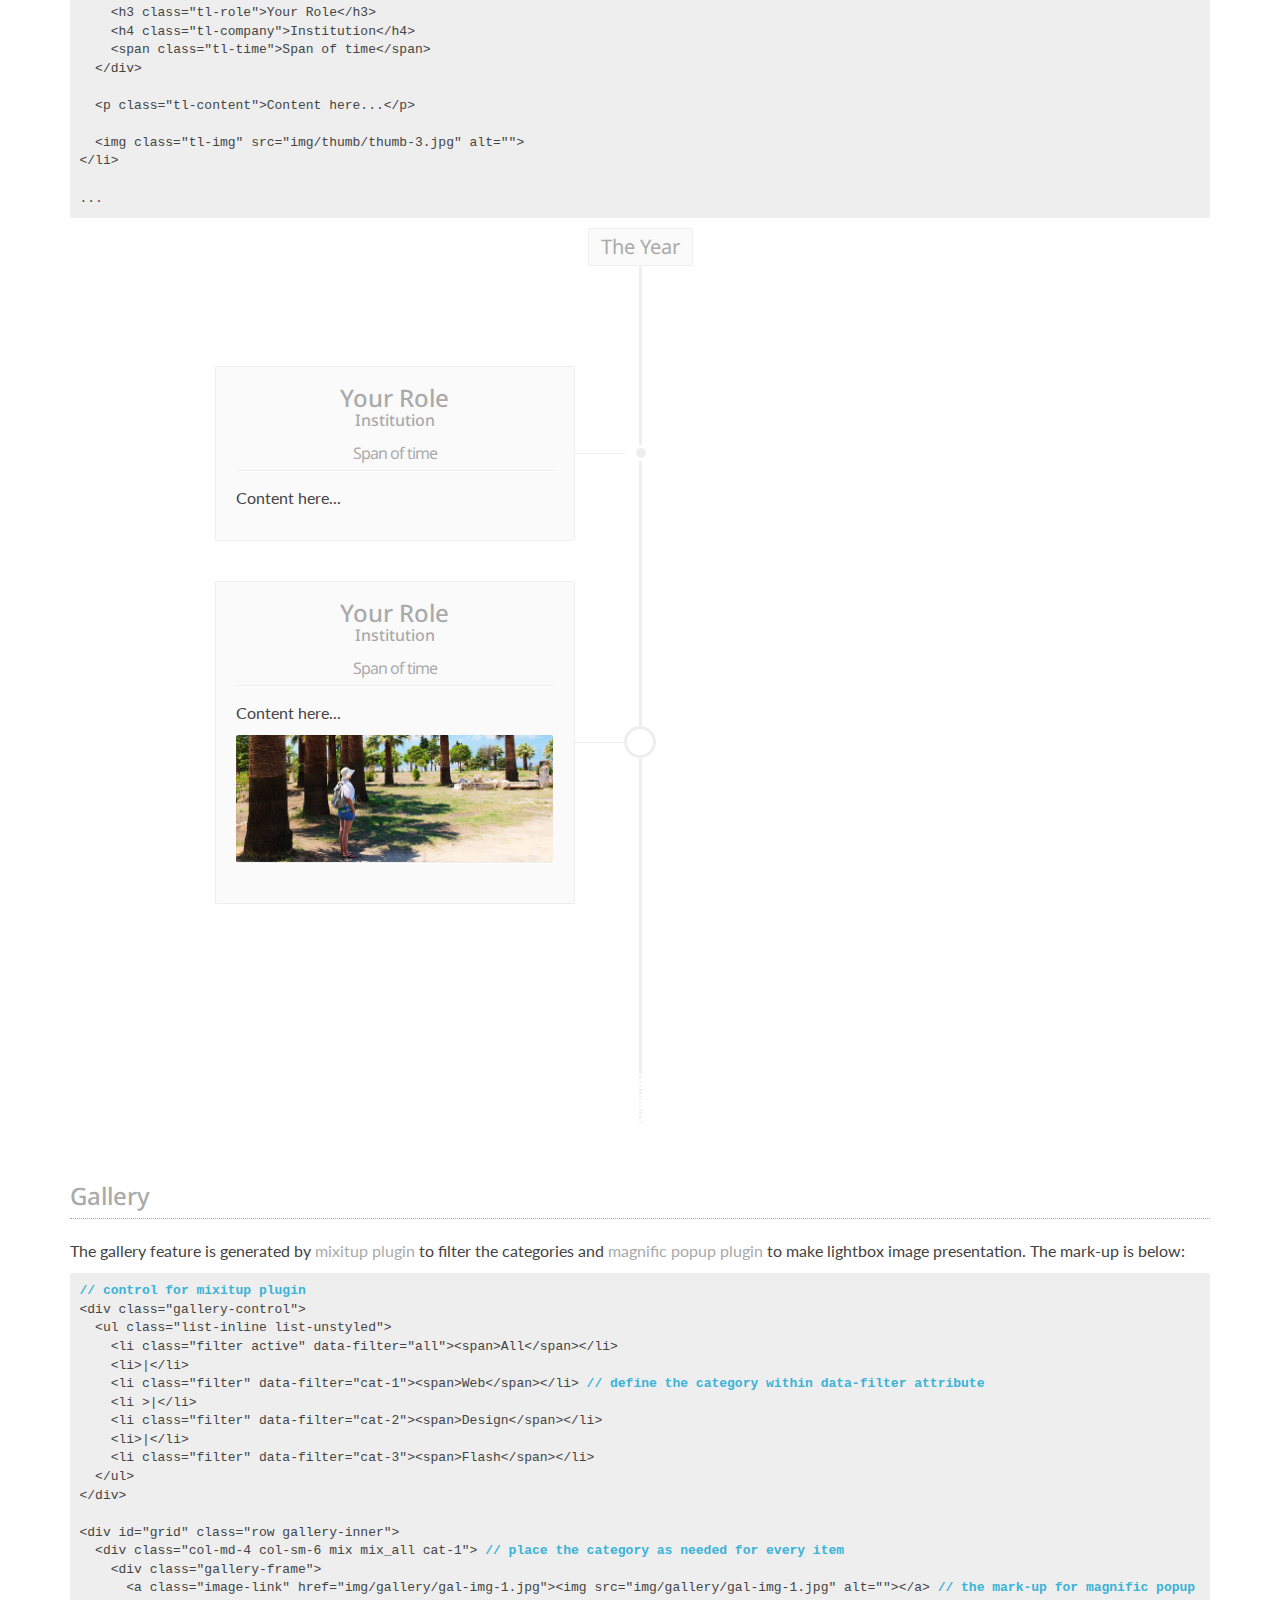
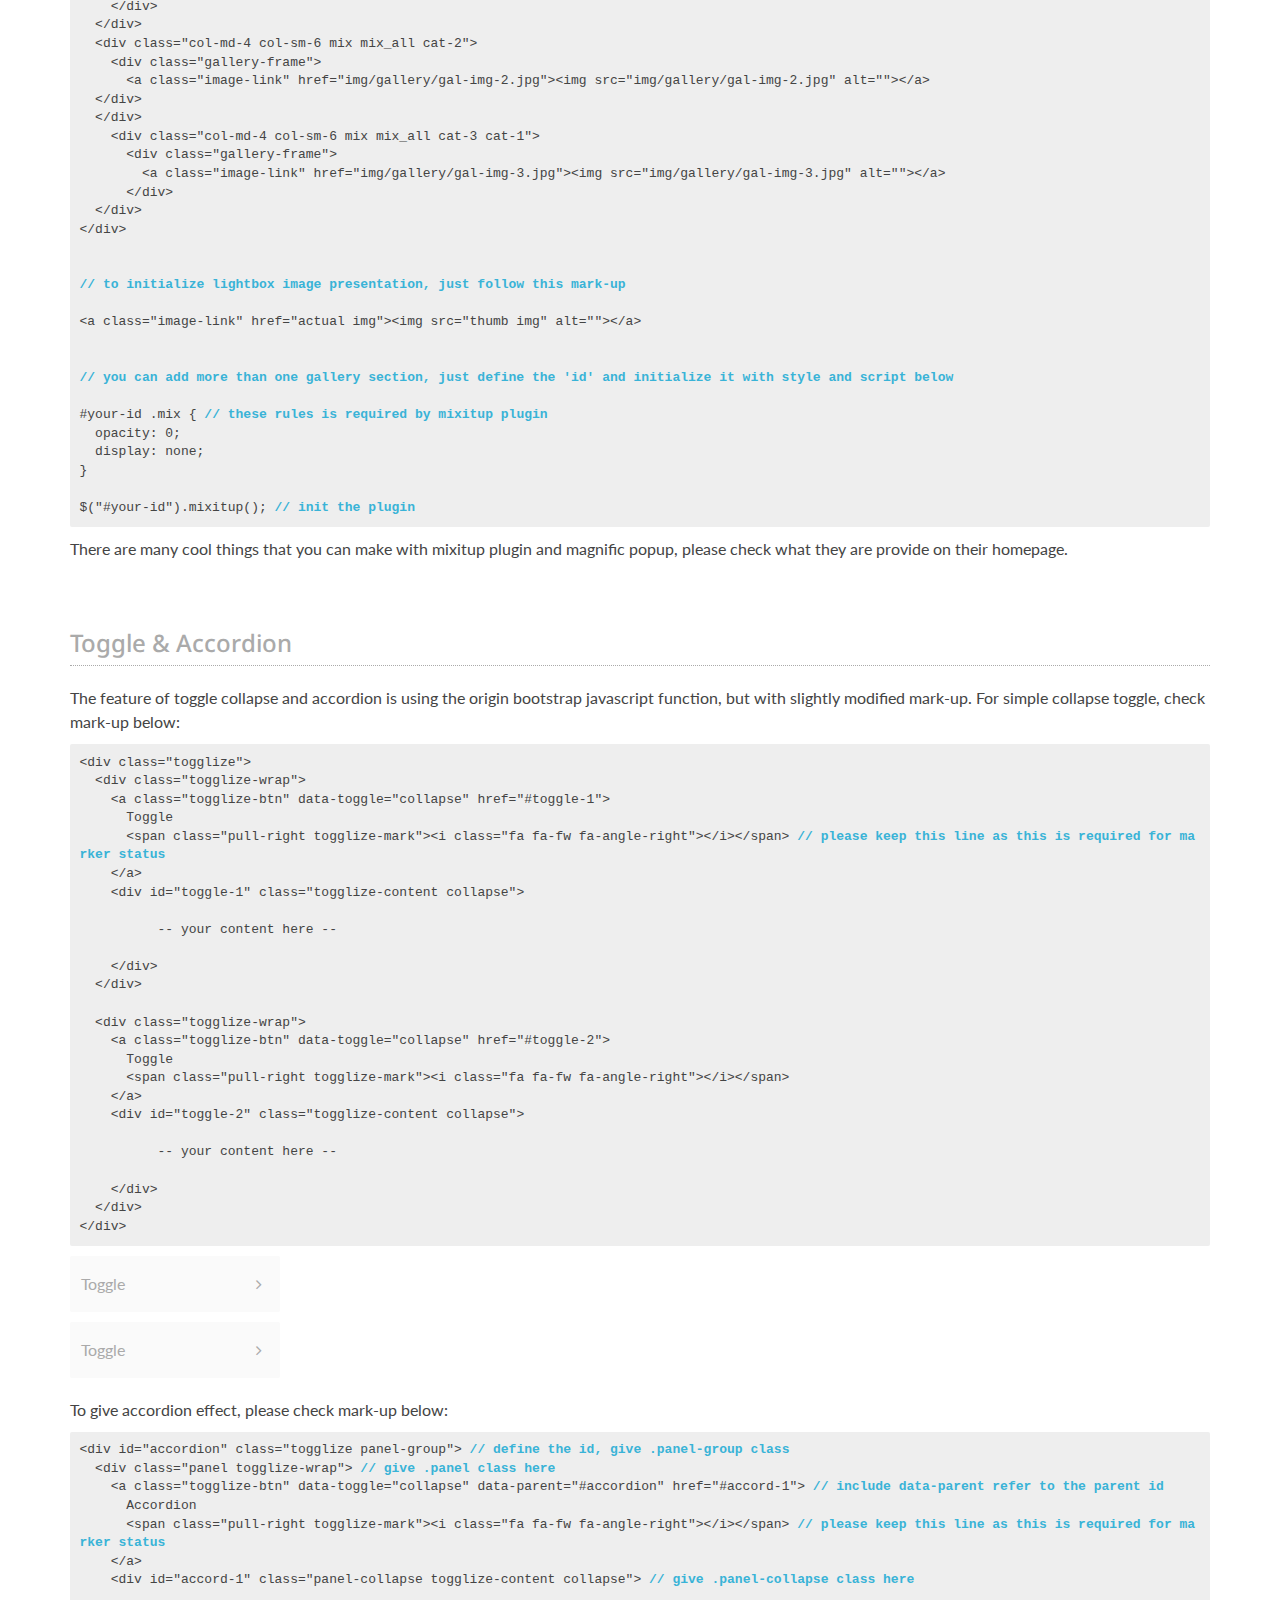
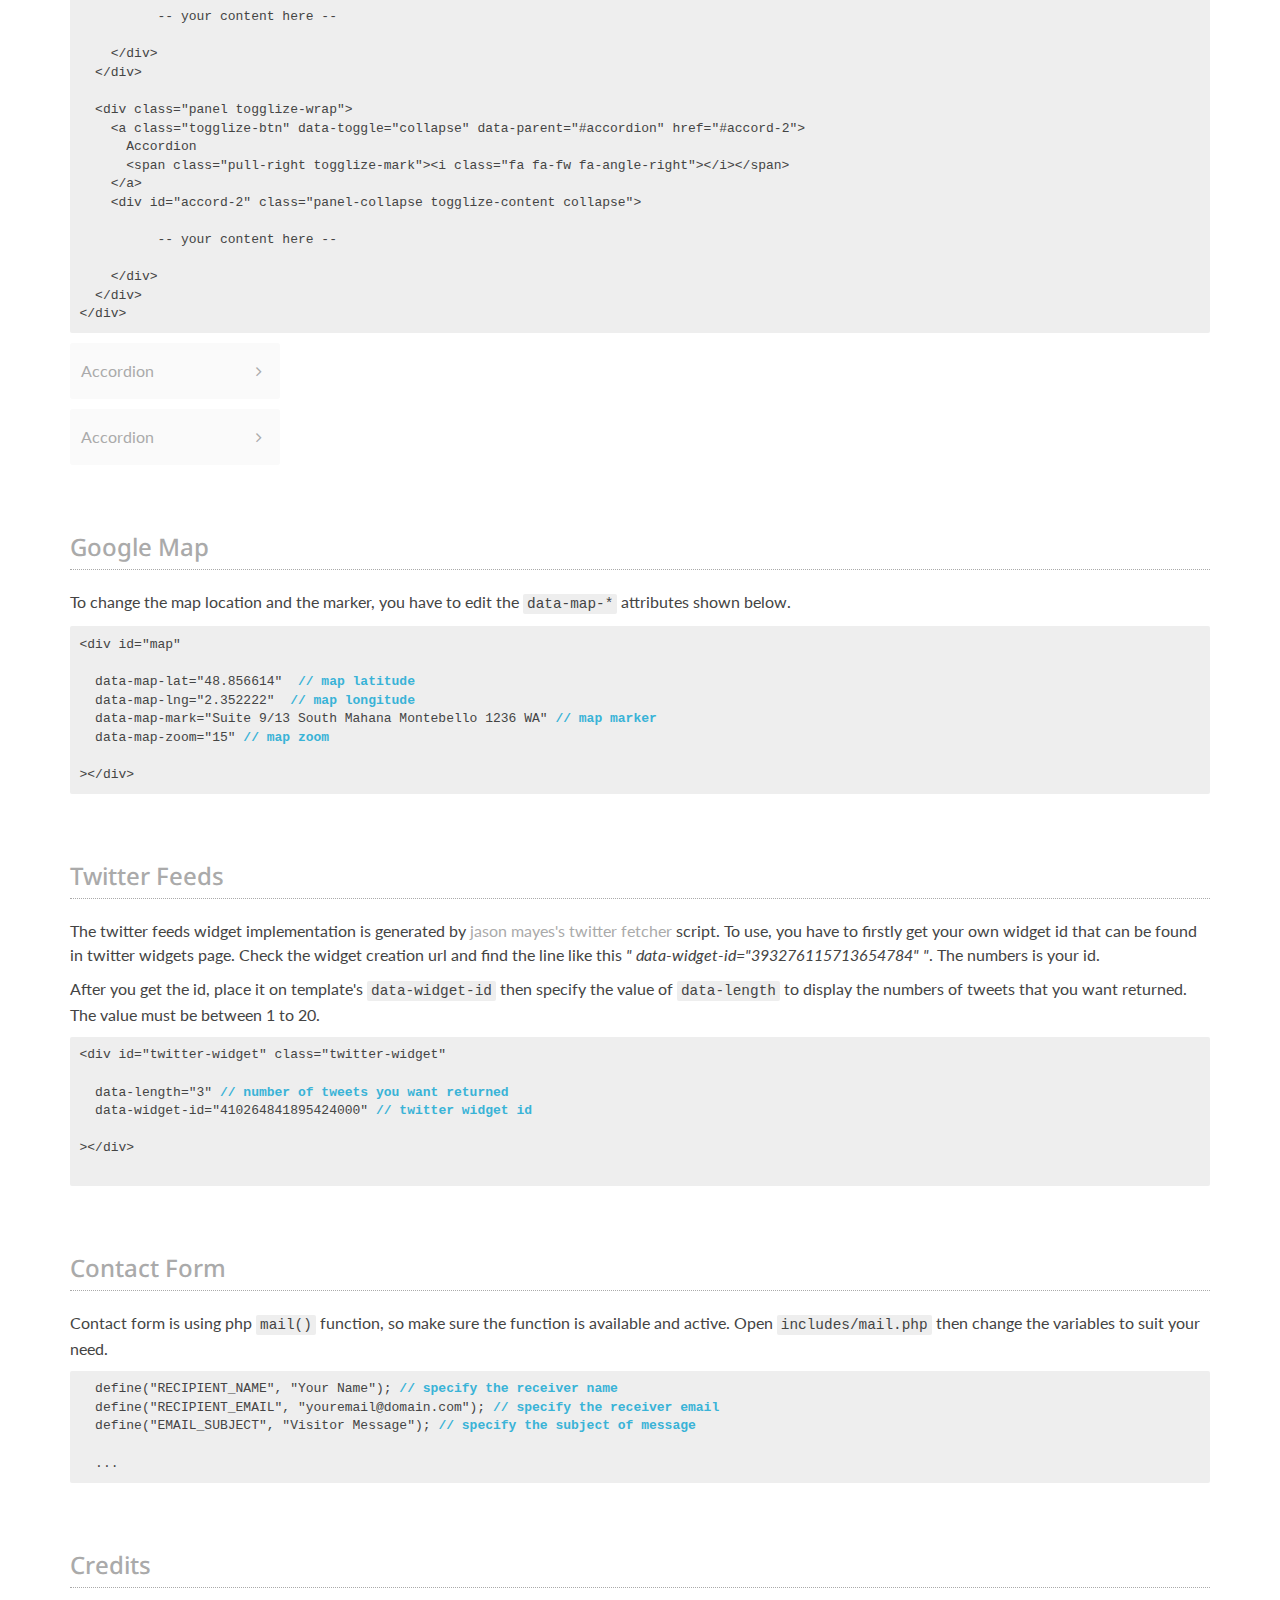
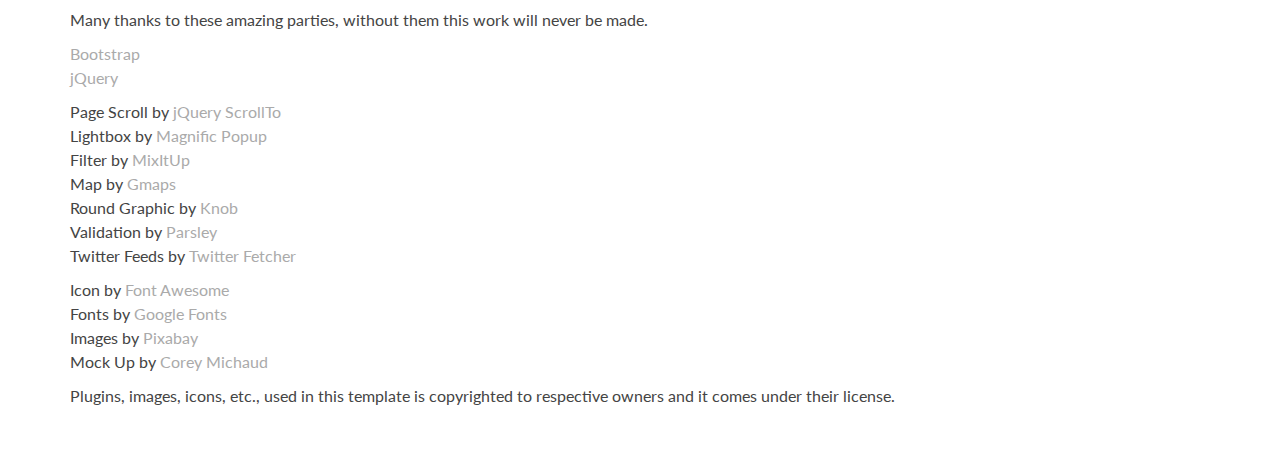
<file: doc.html>
<!DOCTYPE html><html>

<head>
	<meta charset="utf-8">
	<meta name="viewport" content="width=device-width, initial-scale=1.0">
	<meta name="description" content="Resume CV Responsive Template Bootstrap">
	<meta name="author" content="Juhanda">

	<title>Civi - Responsive Online CV Template</title>
	
	<!-- stylesheet -->
	<link href='http://fonts.googleapis.com/css?family=Droid+Sans|Lato|Revalia' rel='stylesheet' type='text/css'><!-- google fonts -->
	<link href="css/bootstrap.min.css" rel="stylesheet"><!-- bootstrap -->	
	<link href="css/font-awesome.min.css" rel="stylesheet" media="screen"><!-- font awesome -->
	<link href="css/magnific-popup.css" rel="stylesheet"><!-- magnific popup -->
	<link href="style.css" rel="stylesheet"><!-- theme style -->
	
	<!-- custom style for documentation only -->
	<style>
		.doc {
			padding: 50px 0;
		}

		.doc h2 {
			margin-bottom: 40px;
		}
		
		.doc .inner {
			padding-top: 60px;
		}
		
		code, pre {
			border-radius: 2px;
			-moz-border-radius: 2px;
			-webkit-border-radius: 2px;
			background: #eee;
			border: 0;
			color: inherit;
		}
		
		b {
			color: #39b3d7;
		}
		
		.nav-style li {
			font-size: 16px;
		}
	</style>
	
	<!-- favicon -->
	<link rel="apple-touch-icon-precomposed" sizes="144x144" href="img/ico/apple-touch-icon-144-precomposed.png">
	<link rel="apple-touch-icon-precomposed" sizes="114x114" href="img/ico/apple-touch-icon-114-precomposed.png">
	<link rel="apple-touch-icon-precomposed" sizes="72x72" href="img/ico/apple-touch-icon-72-precomposed.png">
	<link rel="shortcut icon" href="img/ico/favicon.png" >
	
	<!--[if lt IE 9]>
      <script src="js/html5shiv.js"></script>
      <script src="js/respond.min.js"></script>
    <![endif]-->
</head>

<body data-spy="scroll" data-target="#main-nav">
	<header class="main-header">
		<!-- master header -->
		<div class="navbar navbar-fixed-top">
			<nav class="container" >
				<!-- site logo -->
				<div class="navbar-header">
					<a href="index.htm" class="logo">
						<img src="img/logo.png" alt="">
						<h1 class="sr-only">CIVI</h1>
					</a>
					
					<button type="button" class="navbar-toggle navbar-right" data-toggle="collapse" data-target="#main-nav">
						<i class="fa fa-bars"></i>
					</button>
				</div>
				
				<!-- main navigation -->
				<div id="main-nav" class="collapse navbar-collapse">
					<ul class="nav navbar-nav navbar-right nav-style">
						<li><a href="#doc">Documentation Page</a></li>
					</ul>
				</div>
			</nav>
		</div><!-- .container -->
	</header>
	
	<div id="doc" class="doc">
		<div class="container">
			<div id="figure" class="inner">
				<h3 class="heading">Figure Image</h3>
				<p>Feature image placed on top section, named <code>id="hero"</code>, is representing you as website owner. The image itself is adjusted by <code>class="hero-figure"</code> for medium to large screen width and <code>class="hero-figure-res"</code> for smaller screen width. See illustration below:</p>
				
				<div class="row">
					<div style="margin-bottom: 20px;" class="col-md-4 text-center">
						<p>Medium to large screen width - <i>&gt;&gt; 992px</i></p>
						<p><a class="image-link" href="img/media/md-screen.png"><img style="display: inline-block; max-width: 100%;" src="img/media/md-screen.png" alt=""></a></p>
					</div>
					<div style="margin-bottom: 20px;" class="col-md-4 text-center">
						<p>Small screen width - <i>&gt;&gt; 768px</i> and <i>&lt; 992px</i></p>
						<p><a class="image-link" href="img/media/sm-screen.png"><img style="display: inline-block; max-width: 100%;" src="img/media/sm-screen.png" alt=""></a></p>
					</div>
					<div style="margin-bottom: 20px;" class="col-md-4 text-center">
						<p>Extra small screen width - <i>&lt; 768px</i></p>
						<p><a class="image-link" href="img/media/xs-screen.png"><img style="display: inline-block; max-width: 100%;" src="img/media/xs-screen.png" alt=""></a></p>
					</div>
				</div>
				
				<p>It calls three different images to be shown so it is recommended to provide your own three different images for those arrangements. Edit index file as well as the style and set the rule of style as you need:</p>
<pre>
<b>// find these lines in index.htm</b>

...

&lt;img class="hero-figure" src="img/yourimage.jpg" alt=""&gt; <b>// set your image here</b> 
&lt;div class="hero-figure-res"&gt;&lt;/div&gt; <b>// set image by changing background url in .figure-res</b> 

...


<b>// add the style on head element or change directly on style.css</b>

.hero-figure {
	
  <b>-- adjust your image dimension and position --</b>
	
}

@media screen and (min-width: 768px) and (max-width: 991px) { <b>// small screen size</b>
  .hero-figure-res {
    --
    background: url( .. ) center; <b>// set and center your image, recommended dimension 300 x 300</b>
    --
  }
}

@media screen and (max-width: 767px) { <b>// extra small screen size</b>
  .hero-figure-res {
    --
    background: url( .. ) center; <b>// set and center your image, recommended dimension 100 x 100</b>
    --
  }
}
</pre>				
				<p style="margin-top: 20px;">To change the background, you can edit <code>class="hero"</code>.</p>
<pre>
<b>// add the style on head element or change it directly on style.css</b>

.hero {
  background: url(...); <b>// set your background image</b>
}
</pre>
			</div>
			
			<div id="knob" class="inner">
				<h3 class="heading">Skill point visual graphic</h3>
				
				<p>The rounded graphic in <code>id="skill"</code> section is generated by <a target="_blank" href="http://anthonyterrien.com/knob/">knob jquery plugin</a>. The mark-up used in this template as like:</p>
	
<pre>
&lt;input type="text" value="55" class="dial" &gt; <b>// change the value of "value" attribute as you need</b>

<br>

<input type="text" value="55" class="dial">
</pre>
				
				<p>For richer application of this amazing plugin, please refer to the developer's guide.</p>
			</div>
			
			<div id="timeline" class="inner">
				<h3 class="heading">Timeline</h3>
				
				<p>Below is the structure of timeline feature. It is recommended to follow this default structure because the elements and classes are depend each other.</p>
				
<pre>
&lt;ul class="timeline"&gt;
  &lt;li class="year top"&gt; <b>// year presentation, add class .top for the top year box only</b>
    &lt;span&gt;The Year&lt;/span&gt;
  &lt;/li&gt;
	
  &lt;li&gt; <b>// left floated timeline box</b>
    &lt;div class="tl-header"&gt;
      &lt;h3 class="tl-role"&gt;Your Role&lt;/h3&gt;
      &lt;h4 class="tl-company"&gt;Institution&lt;/h4&gt;
      &lt;span class="tl-time"&gt;Span of time&lt;/span&gt;
    &lt;/div&gt;
		
    &lt;p class="tl-content"&gt;Content here...&lt;/p&gt;
		
    &lt;img class="tl-img" src="img/thumb/thumb-3.jpg" alt=""&gt;
  &lt;/li&gt;

  &lt;li class="right present"&gt; <b>// right floated timeline box, added class .right // add .present class to dot marker alternatif</b>
    &lt;div class="tl-header"&gt;
      &lt;h3 class="tl-role"&gt;Your Role&lt;/h3&gt;
      &lt;h4 class="tl-company"&gt;Institution&lt;/h4&gt;
      &lt;span class="tl-time"&gt;Span of time&lt;/span&gt;
    &lt;/div&gt;
		
    &lt;p class="tl-content"&gt;Content here...&lt;/p&gt;
		
    &lt;img class="tl-img" src="img/thumb/thumb-3.jpg" alt=""&gt;
  &lt;/li&gt;
	  
  &lt;li class="year"&gt; <b>// next year box</b>
    &lt;span&gt;The Year&lt;/span&gt;
  &lt;/li&gt;
&lt;/ul&gt;
</pre>

				<ul class="timeline">
					<li class="year top">
						<span>The Year</span>
					</li>
					
					<li>
						<div class="tl-header">
							<h3 class="tl-role">Your Role</h3>
							<h4 class="tl-company">Institution</h4>
							<span class="tl-time">Span of time</span>
						</div>
						
						<p class="tl-content">Content here...</p>
						
						<img class="tl-img" src="img/thumb/thumb-3.jpg" alt="">
					</li>

					<li class="right present">
						<div class="tl-header">
							<h3 class="tl-role">Your Role</h3>
							<h4 class="tl-company">Institution</h4>
							<span class="tl-time">Span of time</span>
						</div>
						
						<p class="tl-content">Content here...</p>
						
						<img class="tl-img" src="img/thumb/thumb-3.jpg" alt="">
					</li>
					
					<li class="year">
						<span>The Year</span>
					</li>
				</ul>
				
				<p style="margin-top: 20px;">If by some cases you find your timeline box overlapping like this:</p>
				
				<ul class="timeline">
					<li class="year top">
						<span>The Year</span>
					</li>
					
					<li>
						<div class="tl-header">
							<h3 class="tl-role">Your Role</h3>
							<h4 class="tl-company">Institution</h4>
							<span class="tl-time">Span of time</span>
						</div>
						
						<p class="tl-content">Content here...</p>
					</li>

					<li class="present">
						<div class="tl-header">
							<h3 class="tl-role">Your Role</h3>
							<h4 class="tl-company">Institution</h4>
							<span class="tl-time">Span of time</span>
						</div>
						
						<p class="tl-content">Content here...</p>
						
						<img class="tl-img" src="img/thumb/thumb-3.jpg" alt="">
					</li>
				</ul>
				
				<p>Just add class <code>.break</code> to the <code>&lt;li&gt;</code> element of the overlapping box.</p>
<pre>
...

&lt;li class="present break"&gt; <b>// overlapping box, add .break class to fix </b>
  &lt;div class="tl-header"&gt;
    &lt;h3 class="tl-role"&gt;Your Role&lt;/h3&gt;
    &lt;h4 class="tl-company"&gt;Institution&lt;/h4&gt;
    &lt;span class="tl-time"&gt;Span of time&lt;/span&gt;
  &lt;/div&gt;
						
  &lt;p class="tl-content"&gt;Content here...&lt;/p&gt;
						
  &lt;img class="tl-img" src="img/thumb/thumb-3.jpg" alt=""&gt;
&lt;/li&gt;

...
</pre>
				
				<ul class="timeline">
					<li class="year top">
						<span>The Year</span>
					</li>
					
					<li>
						<div class="tl-header">
							<h3 class="tl-role">Your Role</h3>
							<h4 class="tl-company">Institution</h4>
							<span class="tl-time">Span of time</span>
						</div>
						
						<p class="tl-content">Content here...</p>
					</li>

					<li class="present break">
						<div class="tl-header">
							<h3 class="tl-role">Your Role</h3>
							<h4 class="tl-company">Institution</h4>
							<span class="tl-time">Span of time</span>
						</div>
						
						<p class="tl-content">Content here...</p>
						
						<img class="tl-img" src="img/thumb/thumb-3.jpg" alt="">
					</li>
				</ul>
			</div>
			
			<div id="gallery" class="inner">
				<h3 class="heading">Gallery</h3>
				<p>The gallery feature is generated by <a href="http://mixitup.io/" target="_blank">mixitup plugin</a> to filter the categories and <a href="http://dimsemenov.com/plugins/magnific-popup/" target="_blank">magnific popup plugin</a> to make lightbox image presentation. The mark-up is below:</p>
<pre>
<b>// control for mixitup plugin</b>
&lt;div class="gallery-control"&gt;
  &lt;ul class="list-inline list-unstyled"&gt;
    &lt;li class="filter active" data-filter="all"&gt;&lt;span&gt;All&lt;/span&gt;&lt;/li&gt;
    &lt;li&gt;|&lt;/li&gt;
    &lt;li class="filter" data-filter="cat-1"&gt;&lt;span&gt;Web&lt;/span&gt;&lt;/li&gt; <b>// define the category within data-filter attribute</b>
    &lt;li &gt;|&lt;/li&gt;
    &lt;li class="filter" data-filter="cat-2"&gt;&lt;span&gt;Design&lt;/span&gt;&lt;/li&gt;
    &lt;li&gt;|&lt;/li&gt;
    &lt;li class="filter" data-filter="cat-3"&gt;&lt;span&gt;Flash&lt;/span&gt;&lt;/li&gt;
  &lt;/ul&gt;
&lt;/div&gt;

&lt;div id="grid" class="row gallery-inner"&gt;
  &lt;div class="col-md-4 col-sm-6 mix mix_all cat-1"&gt; <b>// place the category as needed for every item</b>
    &lt;div class="gallery-frame"&gt;
      &lt;a class="image-link" href="img/gallery/gal-img-1.jpg"&gt;&lt;img src="img/gallery/gal-img-1.jpg" alt=""&gt;&lt;/a&gt; <b>// the mark-up for magnific popup </b>
    &lt;/div&gt;
  &lt;/div&gt;
  &lt;div class="col-md-4 col-sm-6 mix mix_all cat-2"&gt;
    &lt;div class="gallery-frame"&gt;
      &lt;a class="image-link" href="img/gallery/gal-img-2.jpg"&gt;&lt;img src="img/gallery/gal-img-2.jpg" alt=""&gt;&lt;/a&gt;
  &lt;/div&gt;
  &lt;/div&gt;
    &lt;div class="col-md-4 col-sm-6 mix mix_all cat-3 cat-1"&gt;
      &lt;div class="gallery-frame"&gt;
        &lt;a class="image-link" href="img/gallery/gal-img-3.jpg"&gt;&lt;img src="img/gallery/gal-img-3.jpg" alt=""&gt;&lt;/a&gt;
      &lt;/div&gt;
  &lt;/div&gt;
&lt;/div&gt;


<b>// to initialize lightbox image presentation, just follow this mark-up</b>

&lt;a class="image-link" href="actual img"&gt;&lt;img src="thumb img" alt=""&gt;&lt;/a&gt;


<b>// you can add more than one gallery section, just define the 'id' and initialize it with style and script below</b>

#your-id .mix { <b>// these rules is required by mixitup plugin</b>
  opacity: 0;
  display: none;
}

$("#your-id").mixitup(); <b>// init the plugin</b>
</pre>

				<p>There are many cool things that you can make with mixitup plugin and magnific popup, please check what they are provide on their homepage.</p> 
			</div>
			<div id="toggle" class="inner">
				<h3 class="heading">Toggle & Accordion</h3>
				
				<p>The feature of toggle collapse and accordion is using the origin bootstrap javascript function, but with slightly modified mark-up. For simple collapse toggle, check mark-up below:</p>
<pre>
&lt;div class="togglize"&gt;
  &lt;div class="togglize-wrap"&gt;
    &lt;a class="togglize-btn" data-toggle="collapse" href="#toggle-1"&gt;
      Toggle
      &lt;span class="pull-right togglize-mark"&gt;&lt;i class="fa fa-fw fa-angle-right"&gt;&lt;/i&gt;&lt;/span&gt; <b>// please keep this line as this is required for marker status</b>
    &lt;/a&gt;
    &lt;div id="toggle-1" class="togglize-content collapse"&gt;
      
	  -- your content here --
	  
    &lt;/div&gt;
  &lt;/div&gt;
							
  &lt;div class="togglize-wrap"&gt;
    &lt;a class="togglize-btn" data-toggle="collapse" href="#toggle-2"&gt;
      Toggle
      &lt;span class="pull-right togglize-mark"&gt;&lt;i class="fa fa-fw fa-angle-right"&gt;&lt;/i&gt;&lt;/span&gt;
    &lt;/a&gt;
    &lt;div id="toggle-2" class="togglize-content collapse"&gt;
      
	  -- your content here --
	  
    &lt;/div&gt;
  &lt;/div&gt;
&lt;/div&gt;
</pre>

				<div style="width: 210px;" class="togglize">
					<div class="togglize-wrap">
								
								<a class="togglize-btn" data-toggle="collapse" href="#toggle-1">
									Toggle
									<span class="pull-right togglize-mark"><i class="fa fa-fw fa-angle-right"></i></span>
								</a>
								
								<div id="toggle-1" class="togglize-content collapse">
									-- your content here --
								</div>
							</div>
							
							<div class="togglize-wrap">
								<a class="togglize-btn" data-toggle="collapse" href="#toggle-2">
									Toggle
									<span class="pull-right togglize-mark"><i class="fa fa-fw fa-angle-right"></i></span>
								</a>
								
								<div id="toggle-2" class="togglize-content collapse">
									-- your content here --
								</div>
							</div>
				</div>
				
				<p style="margin-top: 20px;">To give accordion effect, please check mark-up below:</p>
				
<pre>
&lt;div id="accordion" class="togglize panel-group"&gt; <b>// define the id, give .panel-group class</b>
  &lt;div class="panel togglize-wrap"&gt; <b>// give .panel class here</b>
    &lt;a class="togglize-btn" data-toggle="collapse" data-parent="#accordion" href="#accord-1"&gt; <b>// include data-parent refer to the parent id</b>
      Accordion
      &lt;span class="pull-right togglize-mark"&gt;&lt;i class="fa fa-fw fa-angle-right"&gt;&lt;/i&gt;&lt;/span&gt; <b>// please keep this line as this is required for marker status</b>
    &lt;/a&gt;
    &lt;div id="accord-1" class="panel-collapse togglize-content collapse"&gt; <b>// give .panel-collapse class here</b>
      
	  -- your content here --
	  
    &lt;/div&gt;
  &lt;/div&gt;
							
  &lt;div class="panel togglize-wrap"&gt;
    &lt;a class="togglize-btn" data-toggle="collapse" data-parent="#accordion" href="#accord-2"&gt;
      Accordion
      &lt;span class="pull-right togglize-mark"&gt;&lt;i class="fa fa-fw fa-angle-right"&gt;&lt;/i&gt;&lt;/span&gt;
    &lt;/a&gt;
    &lt;div id="accord-2" class="panel-collapse togglize-content collapse"&gt;
      
	  -- your content here --
	  
    &lt;/div&gt;
  &lt;/div&gt;
&lt;/div&gt;
</pre>

				<div id="accordion" style="width: 210px;" class="togglize panel-group">
					<div class="panel togglize-wrap">
						<a class="togglize-btn" data-toggle="collapse" data-parent="#accordion" href="#accord-1">
							Accordion
							<span class="pull-right togglize-mark"><i class="fa fa-fw fa-angle-right"></i></span>
						</a>
						
						<div id="accord-1" class="panel-collapse togglize-content collapse">
							-- your content here --
						</div>
					</div>
					
					<div class="panel togglize-wrap">
						<a class="togglize-btn" data-toggle="collapse" data-parent="#accordion" href="#accord-2">
							Accordion
							<span class="pull-right togglize-mark"><i class="fa fa-fw fa-angle-right"></i></span>
						</a>
						
						<div id="accord-2" class="panel-collapse togglize-content collapse">
							-- your content here --
						</div>
					</div>
				</div>
			</div>
			
			<div id="googlemap" class="inner">
				<h3 class="heading">Google Map</h3>
				
				<p>To change the map location and the marker, you have to edit the <code>data-map-*</code> attributes shown below.</p>
<pre>
&lt;div id="map" 
  
  data-map-lat="48.856614"  <b>// map latitude</b> 
  data-map-lng="2.352222"  <b>// map longitude</b> 
  data-map-mark="Suite 9/13 South Mahana Montebello 1236 WA" <b>// map marker</b> 
  data-map-zoom="15" <b>// map zoom</b>
	
&gt;&lt;/div&gt;
</pre>
			</div>
			
			<div id="twitter-feeds" class="inner">
				<h3 class="heading">Twitter Feeds</h3>
				
				<p>The twitter feeds widget implementation is generated by <a href="http://jasonmayes.com/projects/twitterApi/">jason mayes's twitter fetcher</a> script. To use, you have to firstly get your own widget id that can be found in twitter widgets page. Check the widget creation url and find the line like this <i>" data-widget-id="393276115713654784" "</i>. The numbers is your id.</p>
			
				<p>After you get the id, place it on template's <code>data-widget-id</code> then specify the value of <code>data-length</code> to display the numbers of tweets that you want returned. The value must be between 1 to 20.</p>
			
				<pre>
&lt;div id="twitter-widget" class="twitter-widget" 
  
  data-length="3" <b>// number of tweets you want returned</b>
  data-widget-id="410264841895424000" <b>// twitter widget id</b>
  
&gt;&lt;/div&gt;
				</pre>
			</div>
			
			<div id="contact-form" class="inner">
				<h3 class="heading">Contact Form</h3>
				
				<p>Contact form is using php <code>mail()</code> function, so make sure the function is available and active. Open <code>includes/mail.php</code> then change the variables to suit your need.</p>
<pre>
  define("RECIPIENT_NAME", "Your Name"); <b>// specify the receiver name</b>
  define("RECIPIENT_EMAIL", "youremail@domain.com"); <b>// specify the receiver email</b>
  define("EMAIL_SUBJECT", "Visitor Message"); <b>// specify the subject of message</b>
  
  ...
</pre>
			</div>
			
			<div id="credit" class="inner">
				<h3 class="heading">Credits</h3>
				
				<p>Many thanks to these amazing parties, without them this work will never be made.</p>
				
				<p>
					<a href="http://getbootstrap.com/" target="_blank">Bootstrap</a><br>
					<a href="http://jquery.com/" target="_blank">jQuery</a><br>
				</p>
				
				<p>
					Page Scroll by <a href="http://flesler.com/jquery/scrollTo/" target="_blank">jQuery ScrollTo</a><br>
					Lightbox by <a href="http://dimsemenov.com/plugins/magnific-popup/" target="_blank">Magnific Popup</a><br>
					Filter by <a href="http://mixitup.io/" target="_blank">MixItUp</a><br>
					Map by <a href="http://hpneo.github.io/gmaps/" target="_blank">Gmaps</a><br>
					Round Graphic by <a href=" http://anthonyterrien.com/knob/" target="_blank">Knob</a><br>
					Validation by <a href="http://parsleyjs.org/" target="_blank">Parsley</a><br>
					Twitter Feeds by <a href="http://jasonmayes.com/projects/twitterApi/" target="_blank">Twitter Fetcher</a><br>
				</p>
				
				<p>
					Icon by <a href="http://fortawesome.github.io/Font-Awesome/" target="_blank">Font Awesome</a><br>
					Fonts by <a href="http://www.google.com/fonts" target="_blank">Google Fonts</a><br>
					Images by <a href="http://pixabay.com/en/" target="_blank">Pixabay</a><br>
					Mock Up by <a href="http://dribbble.com/shots/984042-iPhone-iPad-Freebie-rebound-Thunderbolt" target="_blank">Corey Michaud</a><br>
				</p>
				
				<p>Plugins, images, icons, etc., used in this template is copyrighted to respective owners and it comes under their license.</p>
					
				
				
			</div>
			
		</div><!-- .container -->
	</div>
	<!-- doc end -->
	
	<footer class="main-footer">
		<div class="container">				
			<span class="copyright">All Rights Reserved © 2014.</span>
		</div>
	</footer>
	
	<!-- javascript -->
	<script src="js/jquery-1.10.2.min.js"></script><!-- jquery -->
	<script src="http://maps.google.com/maps/api/js?sensor=true"></script><!-- google map api -->
	<script src="js/bootstrap.min.js"></script><!-- bootstrap js -->
	<script src="js/jquery.knob.js"></script><!-- knob -->
	<script src="js/jquery.magnific-popup.min.js"></script><!-- magnific popup -->
	<script src="js/jquery.scrollTo-1.4.3.1-min.js"></script><!-- scrollto -->
	<script src="js/jquery.localscroll-1.2.7-min.js"></script><!-- localscroll -->
	<script src="js/jquery.mixitup.min.js"></script><!-- mixitup -->
	<script src="js/gmaps.js"></script><!-- gmaps -->
	<script src="js/twitterFetcher_v10_min.js"></script>
	<script src="js/parsley.min.js"></script>
	<script src="js/custom-doc.js"></script><!-- custom -->

	</body></html>
</file>
<file: style.css>
/*	------------------------------------ 	
	Civi Template Style

	Version		: 2.0
	Author		: Hendri Juhanda
	Author URL	: http://juhanda.net
	
	Copyright © 2014
	
	------------------------------------
	
	Table of Content
	
	Use ctrl-f on the "[code]" to easily locate certain section
	
	1. GLOBAL STYLE						[GBS]
	2. SHARED STYLE						[SHS]					
	3. HEADER STYLE						[HRS]
	4. HERO SECTION						[HOS]
	5. PROFILE SECTION					[PRS]
	6. QUALIFICATION SECTION			[QFS]
	7. SKILL SECTION					[SKS]
	8. EXPERIENCE SECTION				[EXS]
	9. EXTRA STYLE						[ERS]
	10. CONTACT SECTION					[CTS]
	11. FOOTER STYLE					[FOS]
	12. MEDIA QUERIES					[MDQ]
	
	------------------------------------  */

/* [GBS] GLOBAL STYLE */
body, html {
	height: 100%;
}

body {
	font-family: "Lato", sans-serif;
	font-size: 16px;
	line-height: 24px;
	color: #444;
}

h1, h2, h3, h4, h5, h6 {
	font-family: "Droid Sans", sans-serif;
	color: #aaa;
}

a,
.btn-link {
	color: #aaa;
}

a:hover,
a:focus,
.btn-link:hover {
	color: #666;
}

b {
	color: #666;
}

a:active,
a:focus,
.btn:focus {
	outline: none;
}

input.form-control {
	height: 48px;
}

input.form-control,
textarea.form-control {
	-moz-border-radius: 2px;
    -webkit-border-radius: 2px;
    border-radius: 2px;
    border-color: #eee;
    font-size: 16px;
    -moz-box-shadow: 0 1px 1px rgba(0, 0, 0, 0.025) inset;
    -webkit-box-shadow: 0 1px 1px rgba(0, 0, 0, 0.025) inset;
    box-shadow: 0 1px 1px rgba(0, 0, 0, 0.025) inset
}

input.form-control:focus,
textarea.form-control:focus {
	border-color: #aaa;
    -moz-box-shadow: 0 0 8px #eee;
    -webkit-box-shadow: 0 0 8px #eee;
    box-shadow: 0 0 8px #eee
}

::-webkit-input-placeholder {
	color: #aaa !important;
}

:-moz-placeholder { /* firefox 18- */
   color: #aaa !important;
}

::-moz-placeholder {  /* firefox 19+ */
   color: #aaa !important;
}

:-ms-input-placeholder {  
   color: #aaa !important;
}

.input-group-addon {
	-moz-border-radius: 2px;
    -webkit-border-radius: 2px;
    border-radius: 2px;
    border-color: #eee;
    background: #fafafa;
    font-size: inherit;
    color: #aaa
}

.dropdown-menu {
	-moz-border-radius: 2px;
    -webkit-border-radius: 2px;
    border-radius: 2px;
    border-color: #eee;
    background-color: #fafafa;
    -moz-box-shadow: 0 0 8px #eee;
    -webkit-box-shadow: 0 0 8px #eee;
    box-shadow: 0 0 8px #eee
}

.dropdown-menu li > a:hover {
	background-color: #f5f5f5;
	color: #444;
}

.dropdown-menu .divider {
	background-color: #eee;
}

.btn {
	-moz-border-radius: 2px;
    -webkit-border-radius: 2px;
    border-radius: 2px;
    font-family: "Droid Sans", sans-serif;
    -moz-transition: all 0.25s;
    -o-transition: all 0.25s;
    -webkit-transition: all 0.25s;
    transition: all 0.25s
}

.btn-default {
	background: #eee;
	border-color: transparent;
	color: #aaa;
}

.btn-default:hover {
	background: #dedede;
	color: #666;
}

.input-group-btn > .btn {
	height: 48px;
}

.alert,
.well {
	-moz-border-radius: 2px;
    -webkit-border-radius: 2px;
    border-radius: 2px
}

.fa-ul .fa-li { /* font awesome icon list color */
	color: #aaa;
}

/* [SHS] SHARED STYLE */ 					
.hero,
.profile,
.qualification,
.skill,
.exp,
.extra,
.contact {
	min-height: 100%;
	padding: 90px 0;
	border-bottom: 1px dotted #eee;
}

.heading {
	margin: 0 0 20px;
	padding: 0 0 10px;
	font-size: 24px;
	line-height: 24px;
	border-bottom: 1px dotted #aaa;
}

/* [HRS] HEADER STYLE */
.main-header .navbar {
	height: 50px;
	background: #fafafa;
	border-bottom: 2px solid #eee;
}

.main-header .container > .navbar-header {
	margin: 0;
}

.main-header .navbar-nav.navbar-right:last-child {
    margin-right: 0;
}

.logo img {
	height: 40px;
	margin-top: 4px;
}

.logo:hover,
.logo:focus {
	text-decoration: none;
}

.nav-style > li > a,
.nav-style > li > a:focus {
	color: #aaa;
    font-family: "Droid Sans", sans-serif;
    padding: 0 15px;
    line-height: 50px;
    height: 50px;
    border-bottom: 2px solid transparent;
    -moz-transition: all 0.25s;
    -o-transition: all 0.25s;
    -webkit-transition: all 0.25s;
    transition: all 0.25s
}

.nav-style > li > a:hover {
	background: #f5f5f5;
	color: #666;
	border-color: #666;
}

.nav-style > li > a:active {
	background: #f5f5f5;
}

.nav-style .active a,
.nav-style .active a:focus {
	background: #eee;
	text-shadow: 0 1px #fff;
}

.nav > li > a:focus {
	background: transparent;
}

li.dummy,
li.dummy.active { /* scrollspy fix */
	display: none;
}

/* [HOS] HERO SECTION */
.hero {
	padding: 0;
	overflow: hidden;
	background: url("img/bg-img.jpg") top center;
	height: 100%;
}

.hero > .container {
	position: relative;
	min-height: 100%;
}

.hero-content {
	display: block;
	position: absolute;
	top: 50%;
	right: 5%;
	width: 500px;
	text-align: center;
	overflow: hidden;
	text-align: center;
}

.hero-content-title {
	margin: 0 0 24px;
	padding: 0;
	font-size: 70px;
	color: #fff;
	font-family: "Revalia", sans-serif;
	letter-spacing: -2px;
	text-shadow: 0 1px 5px rgba(0, 0, 0, 0.15);
	text-transform: capitalize; 
}

.hero-content-text {
	display: inline-block;
	text-shadow: 0 1px 0 rgba(255, 255, 255, 0.5);
	width: 300px;
	margin: 0 0 40px;
	font-size: 18px;
}

.hero-figure {
	display: block;
	height: 90%;
	position: absolute;
	bottom: 0;
	left: 5%;
}

/* [PRS] PROFILE SECTION */
.profile {
	height: 100%;
}

.profile > .container {
	position: relative;
	min-height: 100%;
}

.profile-content {
	margin-left: -15px;
}

.profile-figure {
	display: block;
	width: 40%;
	position: absolute;
	right: 0;
	z-index: -1;
}

/* [QFS] QUALIFICATION SECTION */
.qualification-summary {
	margin-bottom: 40px;
}

.qualification-education-title {
	margin: 0;
	font-size: 18px;
	line-height: 24px;
	font-style: italic;
	color: #333;
}

/* [SKS] SKILL SECTION */
.skill-wrap {
	text-align: center;
}

.skill-wrap .fa-ul > li {
	text-align: left;
}

.skill-desc {
	text-align: left;
}

.skill-title {
	padding: 0 0 10px;
	border-bottom: 1px dotted #aaa;
}

/* [EXS] EXPERIENCE SECTION */
.timeline {
    background: url("img/line.png") center repeat-y;
    width: 851px;
    padding: 0 0 180px;
    margin: 0 auto;
    list-style: none;
    position: relative;
	overflow: hidden;
}

.timeline:after { /* bottom line img */
    content:"";
    background: url("img/line-bottom.png") center repeat-y;
	width: 100%;
    height: 50px;
    display:block;
    position:absolute;
    bottom:0;
}

.timeline > li:before { /* marker line */
	content: "";
	width: 50px;
	height: 1px;
	background: #eee;
	position: absolute;
	right: -51px;
	top: 50%;
}

.timeline > li:after { /* marker dot */
	content: " ";
    width: 16px;
    height: 16px;
    -moz-border-radius: 50%;
    -webkit-border-radius: 50%;
    border-radius: 50%;
    border: 3px solid #fff;
    background: #eee;
    position: absolute;
    right: -75px;
    top: 50%;
    margin-top: -8px
}

.timeline > li.right { 
    float:right;
}

.timeline > li.right:before { /* marker line for right box */
    left: -51px;
    right: auto;
}

.timeline > li.right:after { /* marker dot for right box */
    left: -75px;
    right: auto;
}

.timeline > li.present:after,
.timeline > li.right.present:after { /* marker fix for .present */
	width: 32px;
	height: 32px;
	background: #fff;
	border-color: #eee;
	margin-top: -16px;
	top: 50%;
	right: -82px;
}

.timeline > li.right.present:after { /* marker dot fix for .present right box */
	left: -83px;
	right: auto;
}

.timeline > li {
    position: relative;
    clear: both;
    float: left;
    width: 360px;
    padding: 20px;
    background: #fafafa;
    border: 1px solid #eee;
    margin: -150px 0 0;
    text-align: center;
    -moz-border-radius: 2px;
    -webkit-border-radius: 2px;
    border-radius: 2px;
    -moz-transition: all 0.25s;
    -o-transition: all 0.25s;
    -webkit-transition: all 0.25s;
    transition: all 0.25s
}

.timeline > li:hover {
	border-color: #aaa;
    -moz-box-shadow: 0 0 8px #eee;
    -webkit-box-shadow: 0 0 8px #eee;
    box-shadow: 0 0 8px #eee
}

.timeline > li.year:hover,
.timeline > li.year.top:hover {
	border-color: #eee;
    -moz-box-shadow: none;
    -webkit-box-shadow: none;
    box-shadow: none
}

.timeline .year span {
	display: inline-block;
    font-size: 20px;
    font-family: "Droid sans", sans-serif;
    color: #aaa;
    background: #fafafa;
    padding: 6px 12px;
    -moz-border-radius: 2px;
    -webkit-border-radius: 2px;
    border-radius: 2px;
    border: 1px solid #eee
}

.timeline > li.year { /* year style */
	text-align: center;
    margin: 0;
    padding: 125px 0 250px;
    float: none;
    width: 100%;
    background: transparent;
    border: 0;
    -moz-border-radius: 0;
    -webkit-border-radius: 0;
    border-radius: 0;
    -moz-box-shadow: none;
    -webkit-box-shadow: none;
    box-shadow: none
}

.timeline > li.year.top { /* top year style */
	padding-top: 0;
}

.timeline > li.break { /* fix overlapped box */
	margin: 40px 0;
}

.tl-header {
	text-align: center;
    text-shadow: 0 1px #fff;
    margin-bottom: 15px;
    padding-bottom: 5px;
    border-bottom: 1px solid #eee;
    -moz-box-shadow: 0 1px #fff;
    -webkit-box-shadow: 0 1px #fff;
    box-shadow: 0 1px #fff
}

.tl-role,
.tl-company {
	margin: 0;
	padding: 0;
	font-size: 24px;
	line-height: 22px;	
}

.tl-company {
	margin: 0 0 10px;
	font-size: 16px;
}

.tl-time {
	font-size: 16px;
	letter-spacing: -1px;
	color: #aaa;
	font-family: "Droid Sans", sans-serif;
}

.tl-img {
	display: inline-block;
    margin-bottom: 20px;
    max-width: 100%;
    -moz-border-radius: 2px;
    -webkit-border-radius: 2px;
    border-radius: 2px;
    border-bottom: 1px solid #eee;
    -moz-box-shadow: 0 1px #fff;
    -webkit-box-shadow: 0 1px #fff;
    box-shadow: 0 1px #fff
}

.tl-content {
	text-align: left;
}

/* [ERS] EXTRA STYLE */
.gallery,
.blog,
.element,
.twitter {
	margin-bottom: 40px;
}

.gallery-inner {
	text-align: center;
}

.gallery-frame {
	display: inline-block;
    width: 290px;
    height: 200px;
    margin-bottom: 40px;
    border: 1px solid transparent;
    -moz-border-radius: 4px;
    -webkit-border-radius: 4px;
    border-radius: 4px;
    overflow: hidden;
    -moz-transition: all 0.25s;
    -o-transition: all 0.25s;
    -webkit-transition: all 0.25s;
    transition: all 0.25s
}

.gallery-frame img {
	width: 100%;
    -moz-transition: all 0.25s ease-out;
    -o-transition: all 0.25s ease-out;
    -webkit-transition: all 0.25s ease-out;
    transition: all 0.25s ease-out
}

.gallery-frame:hover {
	-moz-box-shadow: 2px 2px 8px #aaa;
    -webkit-box-shadow: 2px 2px 8px #aaa;
    box-shadow: 2px 2px 8px #aaa;
    border-color: #aaa
}

.gallery-frame:hover img {
	-moz-transform: scale(1.1);
    -ms-transform: scale(1.1);
    -o-transform: scale(1.1);
    -webkit-transform: scale(1.1);
    transform: scale(1.1)
}

.gallery-control {
	text-align: center;
	margin-bottom: 40px;
}

.gallery-control > ul > li > span {
	display: block;
    height: 30px;
    -moz-transition: all 0.25s;
    -o-transition: all 0.25s;
    -webkit-transition: all 0.25s;
    transition: all 0.25s;
    border-bottom: 2px solid transparent;
    cursor: pointer
}

.gallery-control > ul > li > span:hover {
	border-bottom: 2px solid #555;
	text-decoration: none;
	color: #555;
}

.gallery-control > ul > li {
	color: #aaa;
}

#grid .mix { /* required for mixitup plugin */
    opacity: 0;
    display: none;
}

.mfp-fade.mfp-bg { /* prefix mfp- defines magnific popup base animation */
    opacity: 0;
    -moz-transition: 0.25s ease-out;
    -o-transition: 0.25s ease-out;
    -webkit-transition: 0.25s ease-out;
    transition: 0.25s ease-out
}

.mfp-fade.mfp-bg.mfp-ready {
	opacity: 0.8;
}

.mfp-fade.mfp-bg.mfp-removing {
	opacity: 0
}

.mfp-fade.mfp-wrap .mfp-content {
	opacity: 0;
    -moz-transition: 0.25s ease-out;
    -o-transition: 0.25s ease-out;
    -webkit-transition: 0.25s ease-out;
    transition: 0.25s ease-out;
    -moz-transform: scale(0.8);
    -ms-transform: scale(0.8);
    -o-transform: scale(0.8);
    -webkit-transform: scale(0.8);
    transform: scale(0.8)
}

.mfp-fade.mfp-wrap.mfp-ready .mfp-content {
	opacity: 1;
    -moz-transform: scale(1);
    -ms-transform: scale(1);
    -o-transform: scale(1);
    -webkit-transform: scale(1);
    transform: scale(1)
}

.mfp-fade.mfp-wrap.mfp-removing .mfp-content {
	opacity: 0;
	-moz-transform: scale(0.8);
	-ms-transform: scale(0.8);
	-o-transform: scale(0.8);
	-webkit-transform: scale(0.8);
	transform: scale(0.8)
}

.mfp-close {
	position: absolute;
	top: 0;
	right: 0;
	z-index: 2;
}

.mfp-zoom-out-cur {
	cursor: auto;
}

.mfp-zoom-out-cur .mfp-image-holder .mfp-close {
	cursor: pointer;
}

.blog-post {
	overflow: auto;
	margin-bottom: 40px;
}

.blog-title {
	font-size: 22px;
	text-align: center;
	margin-bottom: 20px;
}

.blog-thumb {
	width: 100%;
    margin-bottom: 20px;
    -moz-border-radius: 4px;
    -webkit-border-radius: 4px;
    border-radius: 4px
}

.blog-meta {
	text-align: center;
	border-top: 1px solid #eee;
	border-bottom: 1px solid #eee;
	margin-bottom: 20px;
	height: 48px;
	line-height: 48px;
	vertical-align: middle;
}

.blog-meta i.fa {
	color: #aaa;
}

.togglize-btn,
.togglize-btn.open.collapsed {
	display: block;
    background: #fafafa;
    -moz-border-radius: 2px;
    -webkit-border-radius: 2px;
    border-radius: 2px;
    padding: 15px 10px;
    border: 1px solid transparent;
    color: #aaa;
    -moz-transition: all 0.25s;
    -o-transition: all 0.25s;
    -webkit-transition: all 0.25s;
    transition: all 0.25s
}

.togglize-btn i.fa {
	line-height: inherit;
}

.togglize-btn:hover,
.togglize-btn.open.collapsed:hover {
	text-decoration: none;
	border-color: #eee;
	color: #aaa;
	background: #eee;
}

.togglize-btn:focus {
	text-decoration: none;
	color: #aaa;
}

.togglize-wrap {
	margin-bottom: 10px;
}

.togglize-btn.open {
	-moz-border-radius: 2px 2px 0 0;
    -webkit-border-radius: 2px 2px 0 0;
    border-radius: 2px 2px 0 0;
    border-color: #eee
}

.togglize-mark {
	-moz-transition: 0.25s;
    -o-transition: 0.25s;
    -webkit-transition: 0.25s;
    transition: 0.25s
}

.togglize-btn.open .togglize-mark {
	-moz-transform: rotate(90deg);
    -ms-transform: rotate(90deg);
    -o-transform: rotate(90deg);
    -webkit-transform: rotate(90deg);
    transform: rotate(90deg)
}

.togglize-btn.open.collapsed .togglize-mark {
	-moz-transform: rotate(0deg);
    -ms-transform: rotate(0deg);
    -o-transform: rotate(0deg);
    -webkit-transform: rotate(0deg);
    transform: rotate(0deg)
}

.togglize-content {
	padding: 5px 10px;
    background: #fafafa;
    border: 1px solid #eee;
    border-top: 0;
    -moz-border-radius: 0 0 2px 2px;
    -webkit-border-radius: 0 0 2px 2px;
    border-radius: 0 0 2px 2px
}

.togglize.panel-group .panel {
	-moz-border-radius: 2px;
    -webkit-border-radius: 2px;
    border-radius: 2px;
    margin-bottom: 10px
}

.togglize .panel {
	border: 0;
    -moz-box-shadow: none;
    -webkit-box-shadow: none;
    box-shadow: none
}

.nav-tabs {
	border-bottom: 1px solid #eee;
}

.nav-tabs > li > a {
	-moz-border-radius: 2px 2px 0 0;
    -webkit-border-radius: 2px 2px 0 0;
    border-radius: 2px 2px 0 0;
    background: #fbfbfb;
    border: 1px solid transparent;
    border-bottom: 1px solid #eee;
    -moz-transition: all 0.25s;
    -o-transition: all 0.25s;
    -webkit-transition: all 0.25s;
    transition: all 0.25s
}

.nav-tabs > li > a:hover {
	background: #eee;
	border-color: transparent;
	border-bottom-color: #eee;
	color: #555;
}

.nav-tabs > li.active> a, 
.nav-tabs > li.active > a:hover, 
.nav-tabs > li.active > a:focus {
	background: #fafafa;
	border-color: #eee;
	color: inherit;
	border-bottom: 1px solid #fafafa;
}

.tab-pane {
	padding: 5px 10px;
    background: #fafafa;
    border: 1px solid #eee;
    border-top: 0;
    -moz-border-radius: 2px;
    -webkit-border-radius: 2px;
    border-radius: 2px
}

.twitter-widget {
	display: block;
	background: #fafafa;
	padding: 5px 10px;
}

.twitter-widget ul {
	padding: 0;
	margin: 0;
	list-style: none;
}

.twitter-widget ul > li {
	margin-bottom: 20px;
    border-bottom: 1px solid #eee;
    -moz-box-shadow: 0 1px #fff;
    -webkit-box-shadow: 0 1px #fff;
    box-shadow: 0 1px #fff;
    overflow: auto;
    clear: both
}

.twitter-widget ul > li:last-child {
	margin-bottom: 0;
	border-bottom: 0;
	-moz-box-shadow: none;
    -webkit-box-shadow: none;
    box-shadow: none;
}

.twitter-widget .tweet {
	overflow: hidden;
}

.twitter-widget .timePosted,
.twitter-widget .interact {
	display: inline-block;
}

.twitter-widget .timePosted {
	margin-right: 5px;
}

.twitter-widget .interact a {
	margin-left: 5px;
}

.twitter-meta {
	float: right;
}

.twitter-widget .user a img {
	margin-right: 10px;
    margin-top: 5px;
    -moz-border-radius: 2px;
    -webkit-border-radius: 2px;
    border-radius: 2px;
    float: left
}

.twitter-widget .user > a {
	color: #666;
}

.twitter-widget .user > a:hover {
	color: #666;
	cursor: default;
	text-decoration: none;
}

.twitter-widget .user > a > span[data-scribe="element:screen_name"] {
	color: #aaa;
}

.twitter-widget .user > a > span[data-scribe="element:screen_name"]:hover {
	color: #666;
	text-decoration: underline;
	cursor: pointer;
}

/* [CTS] CONTACT SECTION */
.contact {
	padding-bottom: 0;
}

.contact-inner {
	text-align: center;
}

.contact-wrap {
	padding-bottom: 20px;
	margin-bottom: 20px;
	border-bottom: 1px dotted #eee;
}

.contact-wrap span {
	display: block;
}

.contact-form {
	overflow: auto;
}

.contact-form .form-group {
	position: relative;
}

.contact-reset {
	display: none;
    margin-right: 20px;
    -moz-transition: 0.25s;
    -o-transition: 0.25s;
    -webkit-transition: 0.25s;
    transition: 0.25s
}

.success-mark,
.error-mark {
	position: absolute;
    top: 50%;
    right: 10px;
    margin-top: -12px;
    opacity: 0;
    -moz-transition: 0.25s;
    -o-transition: 0.25s;
    -webkit-transition: 0.25s;
    transition: 0.25s
}

.success-mark {
	color: #47a447;
}

.error-mark {
	color: #d2322d;
}

.contact-notif {
	width: 500px;
    position: fixed;
    top: 60px;
    left: 50%;
    margin-left: -250px;
    text-align: center;
    background: #eee;
    padding: 10px 20px;
    -moz-border-radius: 20px;
    -webkit-border-radius: 20px;
    border-radius: 20px;
    opacity: 0.75;
    display: none
}

.contact-notif.success {
	color: #47a447;
	background: #dff0d8;
}

.contact-notif.error {
	color: #d2322d;
	background: #f2dede;
}

.social {
	display: inline-block;
	width: 100%;
	text-align: center;
}

.social li > a {
	display: block;
    width: 30px;
    height: 30px;
    -moz-border-radius: 2px;
    -webkit-border-radius: 2px;
    border-radius: 2px;
    background: #eee;
    line-height: 30px;
    vertical-align: middle;
    color: #aaa;
    border-bottom: 2px solid transparent
}

.social li > a:hover {
	color: #666;
    border-color: #666;
    -moz-transition: all 0.25s;
    -o-transition: all 0.25s;
    -webkit-transition: all 0.25s;
    transition: all 0.25s;
    text-decoration: none
}

/* [FOS] FOOTER STYLE */
.main-footer {
	width: 100%;
	height: 50px;
	line-height: 50px;
	background: #fafafa;
	border-top: 2px solid #eee;
	position: fixed;
	bottom: 0;
	color: #aaa;
	font-family: "Droid Sans", sans-serif;
}

.archive {
	float: right;
}

.archive > li {
	margin-left: 30px;
}

.archive .fa-li {
	position: static;
}

.archive a:hover {
	text-decoration: none;
}

.copyright {
	float: left;
}

#map { /* gmaps plugin */
	width: 100%;
	height: 300px;
	margin-top: 60px;
	margin-bottom: 50px;
}

/* [MDQ] MEDIA QUERIES */
@media screen and (min-width: 768px) and (max-width: 991px) {
	.profile,
	.qualification,
	.skill,
	.exp,
	.extra,
	.contact {
		padding: 70px 0;
	}
	
	.hero {
		height: auto;
		padding: 0;
	}
	
	.hero-content {
		width: 100%;
		margin: 0 auto;
		position: static;
	}
	
	.hero-content-title {
		font-size: 80px;
	}
	
	.hero-figure {
		display: none;
	}
	
	.hero-figure-res { /* figure img replacement */
		display: block;
		width: 300px;
		height: 300px;
		background: url(img/hero-figure-sm.png) center;
		-moz-border-radius: 50%;
		-webkit-border-radius: 50%;
		border-radius: 50%;
		border: 2px solid #fafafa;
		margin: 0 auto 40px;
		-moz-box-shadow: 0 0 10px rgba(0, 0, 0, 0.15);
		-webkit-box-shadow: 0 0 10px rgba(0, 0, 0, 0.15);
		box-shadow: 0 0 10px rgba(0, 0, 0, 0.15)
	}
	
	.profile-content {
		padding: 0;
		margin-left: 0;
	}
	
	.profile-figure {
		bottom: -70px;
	}
	
	.qualification-education {
		margin-bottom: 60px;
	}
	
	.skill-wrap {
		margin-bottom: 80px;
	}
	
	.exp > .container {
		padding: 0;
	}
	
	.timeline {
		width: 731px;
	}
	
	.timeline > li {
		width: 320px;
	}
	
	.timeline > li:after {
		right: -55px;
	}
	
	.timeline > li.right:after {
		left: -55px;	
	}
	
	.timeline > li.present:after {
		right: -62px;
	}
	
	.timeline > li.right.present:after {
		left: -63px;
	}
}

@media screen and (max-width: 767px) {
	.profile,
	.qualification,
	.skill,
	.exp,
	.extra,
	.contact {
		padding: 70px 0;
	}
	
	.logo {
		float: left;
	}
	
	.main-header .navbar-nav.navbar-right:last-child {
		margin-right: -15px;
	}
	
	.navbar-toggle {
		margin: 0;
		padding: 0 10px;
		height: 50px;
		float: right;
		line-height: 50px;
		vertical-align: middle;
		color: #aaa;
	}
	
	.navbar-collapse {
		background: #fafafa;
		border-top: 0;
		border-bottom: 2px solid #eee;
	}

	.navbar-collapse .nav-style li > a {
		height: 50px;
		line-height: 50px;
	}
	
	.navbar-collapse .nav-style li > a:hover {
		border-color: transparent;
	}
	
	.navbar-collapse .nav-style li > a:focus {
		text-shadow: 0 1px #fff;
	}
	
	.navbar-collapse .navbar-nav {
		margin: 0 -15px;
	}
	
	.hero {
		height: auto;
	}
	
	.hero-content {
		width: 100%;
		margin: 0 auto;
		position: static;
	}
	
	.hero-content-title {
		font-size: 30px;
	}
	
	.hero-content-text {
		width: 100%;
		font-size: 16px;
	}
	
	.hero-figure {
		display: none;
	}
	
	.hero-figure-res { /* figure img replacement */
		display: block;
		width: 100px;
		height: 100px;
		background: url(img/hero-figure-xs.png) center;
		-moz-border-radius: 50%;
		-webkit-border-radius: 50%;
		border-radius: 50%;
		margin: 0 auto 20px;
		border: 2px solid #fafafa;
		-moz-box-shadow: 0 0 10px rgba(0, 0, 0, 0.15);
		-webkit-box-shadow: 0 0 10px rgba(0, 0, 0, 0.15);
		box-shadow: 0 0 10px rgba(0, 0, 0, 0.15)
	}
	
	.profile {
		height: auto;
	}
	
	.profile-figure {
		display: block;
		width: 100%;
		position: static;
		margin-bottom: -70px;
	}
	
	.profile-content {
		padding: 0;
		margin-left: 0;
	}
	
	.qualification-summary,
	.qualification-education {
		margin-bottom: 40px;
	}
	
	.skill-wrap {
		margin-bottom: 60px;
	}
	
	.timeline {
		width: 100%;
	}
	
	.timeline > li {
		width: 90%;
		margin: 40px 0;
	}
	
	.timeline > li:before,
	.timeline > li:after {
		display: none;
	}
	
	.timeline > li.year.top {
		padding: 0 0 60px;
	}
	
	.timeline > li.year {
		padding: 40px 0 60px;
	}
	
	.contact {
		padding-bottom: 0;
	}
	
	.social {
		margin-bottom: 60px;
	}
	
	#map {
		margin-bottom: 0;
	}
	
	.main-footer {
		text-align: center;
		position: static;
		height: auto;
	}
	
	.archive {
		display: inline-block;
		float: none;
	}
	
	.archive.fa-ul {
		text-align: center;
		margin: 0;
		padding: 0;
	}
	
	.archive > li {
		margin: 0;
	}
	
	.copyright {
		display: block;
		float: none;
	}
}

@media screen and (max-width: 500px) {
	.contact-notif {
		width: 90%;
		margin-left: 5%;
		left: auto;
	}
}
</file>
